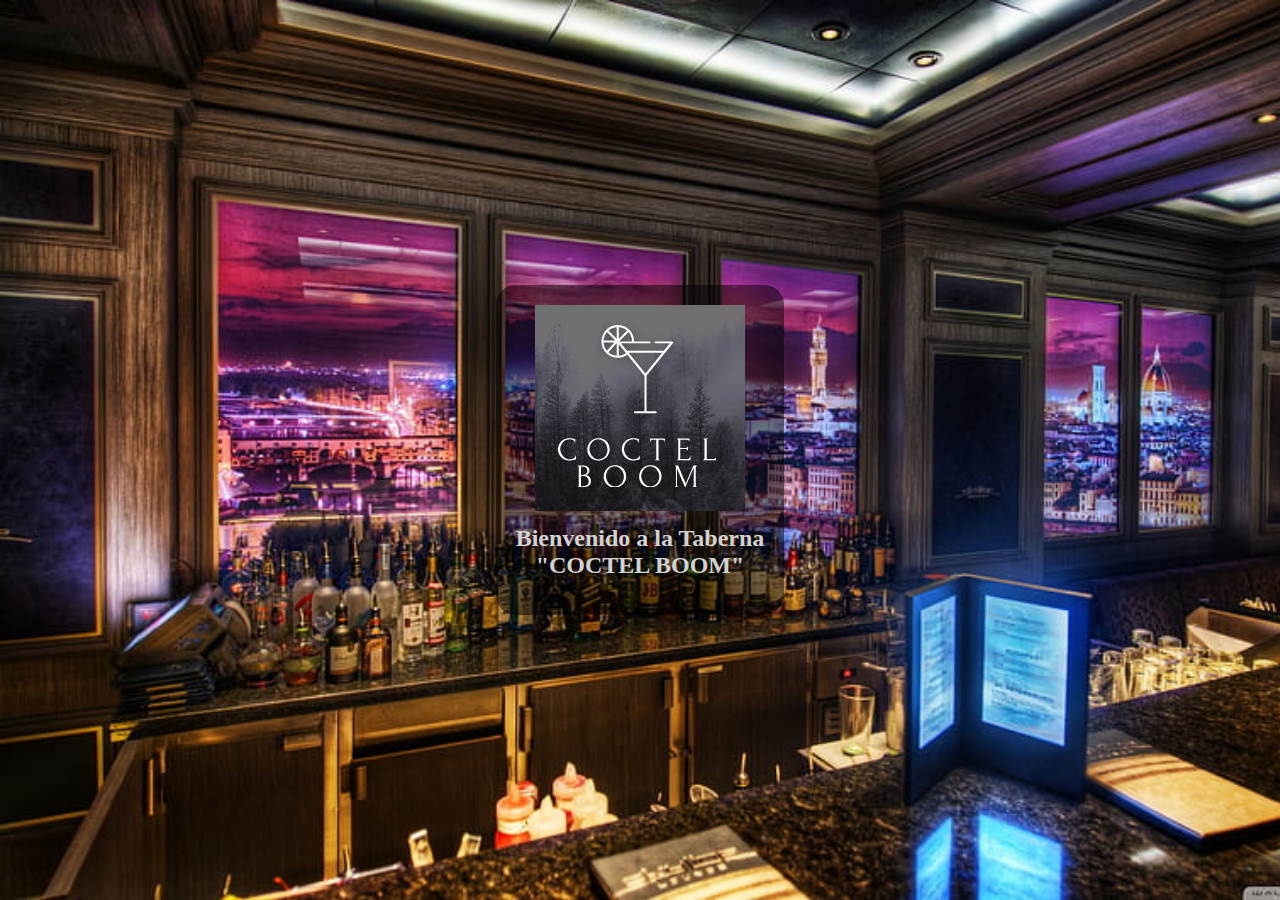
<file: index.html>
<!DOCTYPE html>
<html lang="es">
<head>
    <meta charset="UTF-8">
    <meta name="viewport" content="width=device-width, initial-scale=1.0">
    <link rel="stylesheet" href="styles.css">
    <title>Taberna COCTEL BOOM</title>
</head>
<body>
    <div class="container">
        <div class="background-image">
            <div class="logo" >
                <a href="PAGINAS/menu.html">
                    <img title="Presiona para entrar al menú" src="IMG/Captura.JPG" alt="Logo de Coctel Boom"></a>
            </div>
            <h1 >Bienvenido a la Taberna
                <br>
                 "COCTEL BOOM"</h1>
        </div>
    </div>

</body>
</html>
</file>
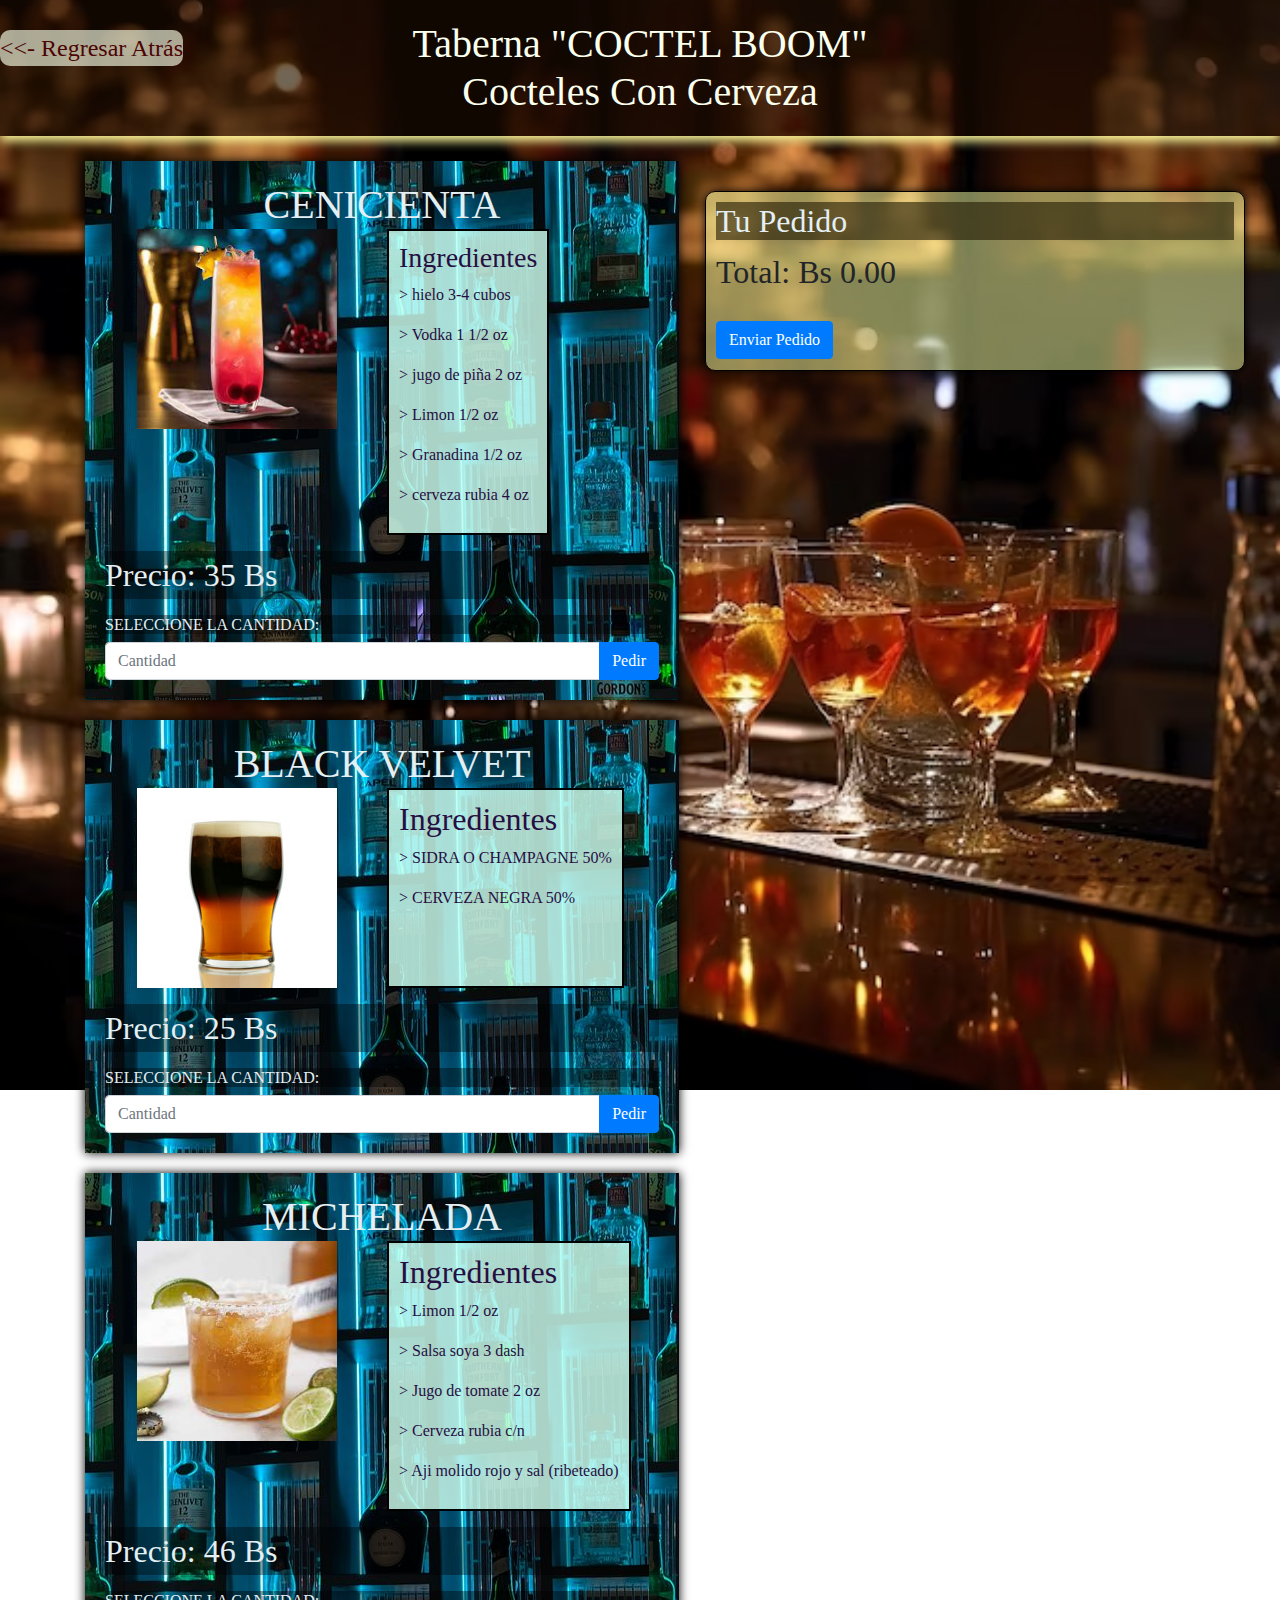
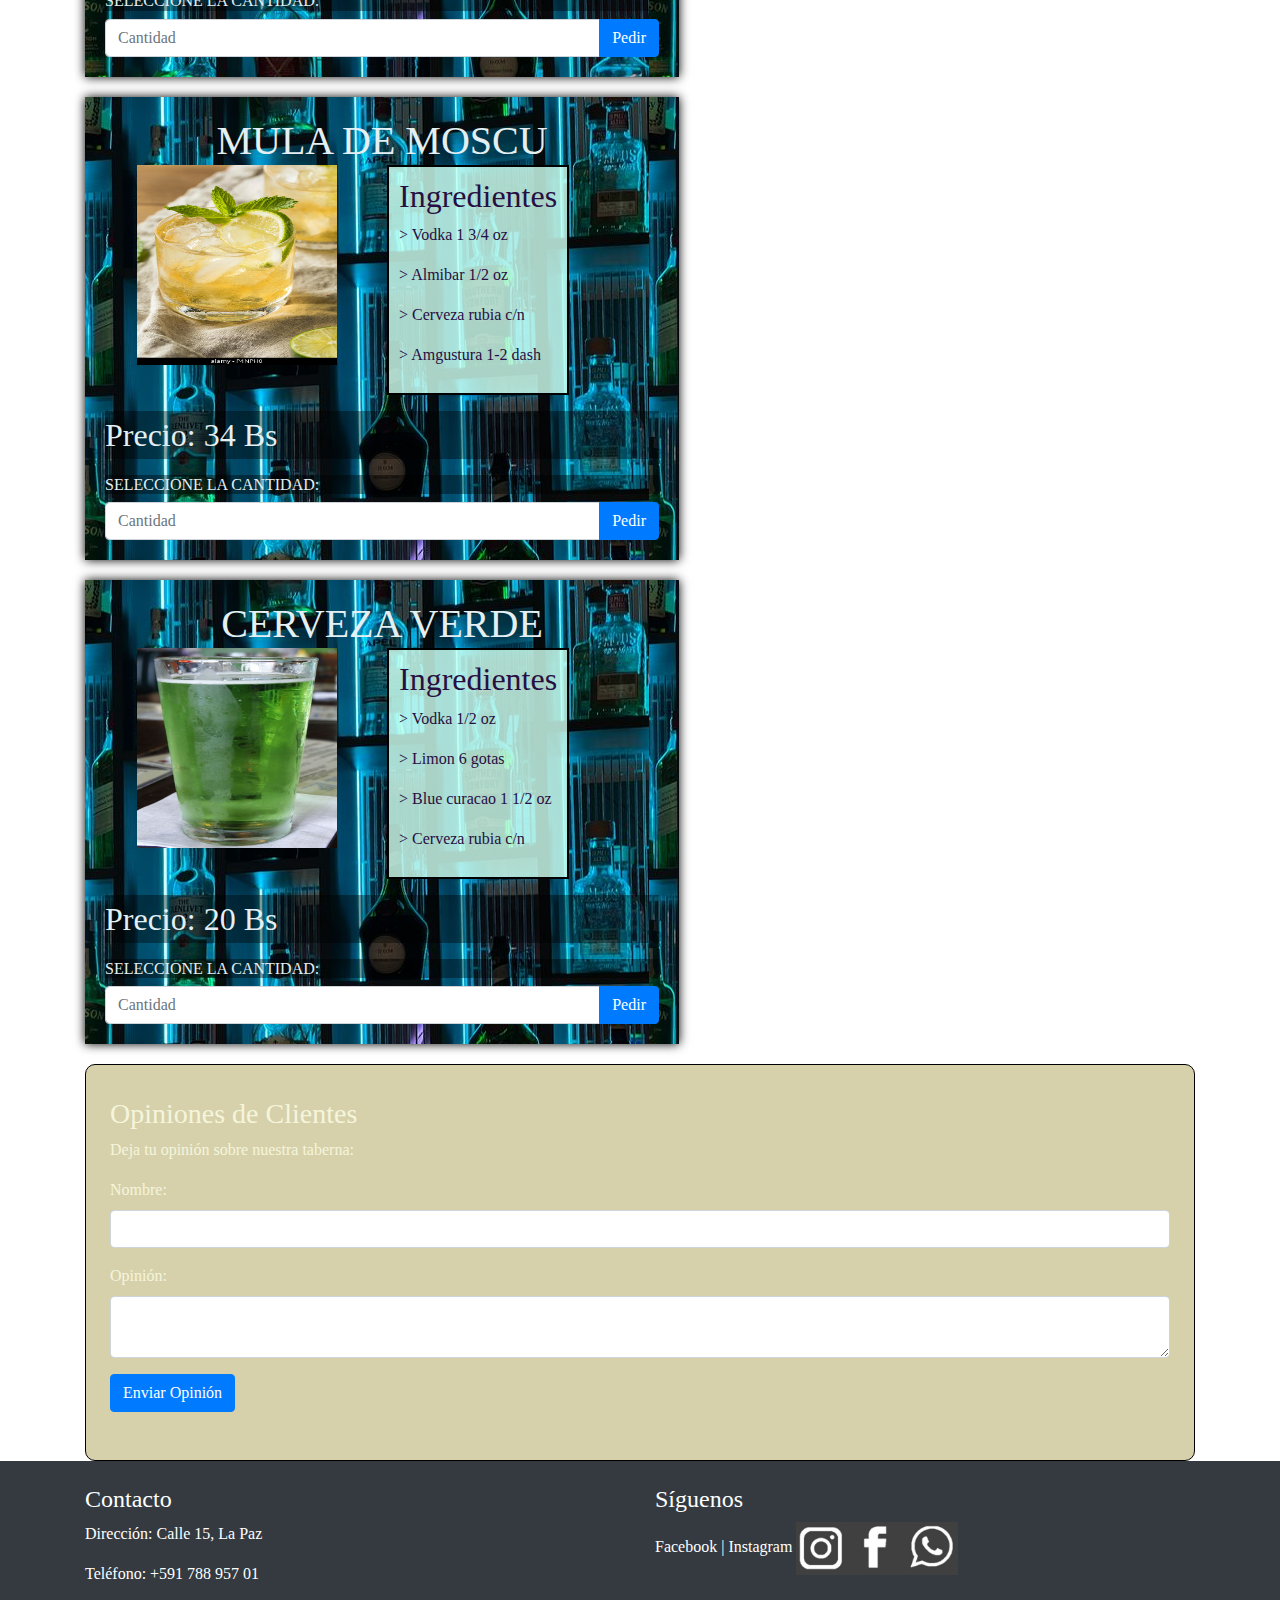
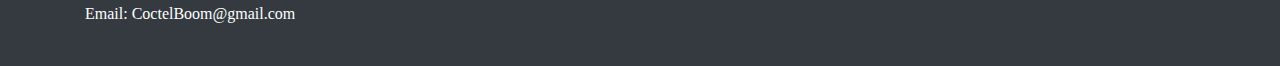
<file: PAGINAS/coctelesConCerveza.html>
<!DOCTYPE html>
<html lang="es">
<head>
    <meta charset="UTF-8">
    <meta name="viewport" content="width=device-width, initial-scale=1.0">
 <!-- Enlaces de Bootstrap css y java script  -->
    <link rel="stylesheet" href="https://cdn.jsdelivr.net/npm/bootstrap@5.3.0/dist/css/bootstrap.min.css">
    <script src="https://cdn.jsdelivr.net/npm/bootstrap@5.3.0/dist/js/bootstrap.bundle.min.js"></script>
<!-- Enlaces de Bootstrap java script carrito, seleccionador, boton-->
<script src="https://code.jquery.com/jquery-3.2.1.slim.min.js"></script>
<script src="https://maxcdn.bootstrapcdn.com/bootstrap/4.0.0/js/bootstrap.min.js"></script>
<!-- Enlaces de Bootstrap CSS carrito-->
<link rel="stylesheet" href="https://maxcdn.bootstrapcdn.com/bootstrap/4.0.0/css/bootstrap.min.css">
<script src="https://code.jquery.com/jquery-3.2.1.slim.min.js"></script>
<script src="https://maxcdn.bootstrapcdn.com/bootstrap/4.0.0/js/bootstrap.min.js"></script>

<link rel="stylesheet" href="https://maxcdn.bootstrapcdn.com/bootstrap/4.0.0/css/bootstrap.min.css">
<!-- Enlaces hacia las carpetas de css y java script--> 
<link rel="stylesheet" href="../CSS/style2.css">
<link rel="stylesheet" href="../CSS/style3.css">
    <title>Taberna COCTEL BOOM</title>
</head>
<body>

<style>
     .popup {
            z-index: 9999;
            display: none;
            position: fixed;
            top: 0;
            left: 0;
            width: 100%;
            height: 100%;
            background-color: rgba(0, 0, 0, 0.7); /* Fondo semitransparente */
          }
          
          .popup-contenido {
            position: absolute;
            top: 50%;
            left: 50%;
            transform: translate(-50%, -50%);
            background-color: #688bff; /* Color de fondo de la ventana emergente */
            padding: 20px;
            text-align: center;
          }
          
          #cerrarPopup {
            background-color: #0e022f; /* Color del botón de cierre */
            color: #fff;
            border: none;
            padding: 10px 20px;
            cursor: pointer;
            margin-top: 10px;
          }
</style>
<div class="cont-1">
    <header>
        <h1>Taberna "COCTEL BOOM"</h1>
        <h1>Cocteles Con Cerveza</h1>
    </header>
        <nav class="navbar-1">
            <a href="../PAGINAS/menu.html"><<- Regresar Atrás</a>
        </nav>
    </div>
      
    <main class="container">
            <section class="bum">
            <div class="row">
                <div class="col-md-6">
                    <div class="menu-item">
                        <h1 class="titulo-item">CENICIENTA</h1>
                        <ul>
                        <li>    
                        <img src="../IMG/cocteles con cerveza/ceni.jpg" class="img-item" alt="Cóctel 1">
                     </li>
                        <li class="fa">
                         <h3>Ingredientes</h3> 
                        <p> > hielo 3-4 cubos </p>
                        <p> > Vodka 1 1/2 oz </p>
                        <p> > jugo de piña 2 oz </p>
                        <p> > Limon 1/2 oz </p>
                        <p> > Granadina 1/2 oz </p>
                        <p> > cerveza rubia 4 oz </p>
                    </li>
                    </ul>
                    <p class="pre">Precio: 35 Bs</p>
                    <h6>SELECCIONE LA CANTIDAD:</h6>
                    <div class="input-group">
                        <input type="number" class="form-control cantidadInput" placeholder="Cantidad" min="1" max="100">
                        <div class="input-group-append">
                            <button class="btn btn-primary agregar-al-carrito">Pedir</button>
                        </div>
                    </div>
                </div>

    <div class="menu-item">
        <h1>BLACK VELVET</h1>
        <ul>
            <li>
     <img src="../IMG/cocteles con cerveza/black-velvet.jpg" alt="Cóctel 4">
    </li>
     <li class="fa">
        <h2>Ingredientes</h2>
        <p> > SIDRA O CHAMPAGNE 50% </p>
        <p> > CERVEZA NEGRA 50% </p>
    </li>                  
    </ul>     
                <p class="pre">Precio: 25 Bs</p>
                <h6>SELECCIONE LA CANTIDAD:</h6>
                <div class="input-group">
                    <input type="number" class="form-control cantidadInput" placeholder="Cantidad" min="1" max="100">
                    <div class="input-group-append">
                        <button class="btn btn-primary agregar-al-carrito">Pedir</button>
                    </div>
                </div>
            </div>

            <div class="menu-item">
                <h1>MICHELADA</h1>
                        <ul>
                            <li>
                        <img src="../IMG/cocteles con cerveza/miche.jpg" alt="Cóctel 4">
                        </li>
                        <li class="fa">
                        <h2>Ingredientes</h2>
                        <p> > Limon 1/2 oz </p>
                        <p> > Salsa soya 3 dash </p>
                        <p> > Jugo de tomate 2 oz </p>
                        <p> > Cerveza rubia c/n </p>
                        <p> > Aji molido rojo y sal (ribeteado) </p>
                    </li>
                    </ul>    
                <p class="pre">Precio: 46 Bs</p>
                <h6>SELECCIONE LA CANTIDAD:</h6>
                <div class="input-group">
                    <input type="number" class="form-control cantidadInput" placeholder="Cantidad" min="1" max="100">
                    <div class="input-group-append">
                        <button class="btn btn-primary agregar-al-carrito">Pedir</button>
                    </div>
                </div>
            </div>

            <div class="menu-item">
                <h1>MULA DE MOSCU</h1>
                <ul>
                    <li>
                <img src="../IMG/cocteles con cerveza/moscu.jpg" alt="Cóctel 4">
                </li>
                <li class="fa">
                <h2>Ingredientes</h2>
                <p> > Vodka 1 3/4 oz </p>
                <p> > Almibar 1/2 oz </p>
                <p> > Cerveza rubia c/n </p>
                <p> > Amgustura 1-2 dash </p>
            </li> 
            </ul>    
                <p class="pre">Precio: 34 Bs</p>
                <h6>SELECCIONE LA CANTIDAD:</h6>
                <div class="input-group">
                    <input type="number" class="form-control cantidadInput" placeholder="Cantidad" min="1" max="100">
                    <div class="input-group-append">
                        <button class="btn btn-primary agregar-al-carrito">Pedir</button>
                    </div>
                </div>
            </div>

            <div class="menu-item">
                <h1>CERVEZA VERDE</h1>
                <div class="di">
                    <ul>
                        <li>
                    <img src="../IMG/cocteles con cerveza/verde.jpg"  alt=" ">
                </li>
                    <li class="fa">
                <h2>Ingredientes</h2>
                <p> > Vodka 1/2 oz </p>
                <p> > Limon 6 gotas </p>
                <p> > Blue curacao 1 1/2 oz </p>
                <p> > Cerveza rubia c/n </p>
            </li>
        </ul>     
                <p class="pre">Precio: 20 Bs</p>
                <h6>SELECCIONE LA CANTIDAD:</h6>
                <div class="input-group">
                    <input type="number" class="form-control cantidadInput" placeholder="Cantidad" min="1" max="100">
                    <div class="input-group-append">
                        <button class="btn btn-primary agregar-al-carrito">Pedir</button>
                    </div>
                </div>
            </div>
     </div>
    </div>
     <div class="col-md-6">
        <div class="cuadrado">
            <div class="carrito">
                <h2 class="header-car">Tu Pedido</h2>
                <ul class="list-group carrito-items" id="casilla">
                    <!-- Los elementos seleccionados se mostrarán aquí -->
                </ul>
                <p id="casilla-tot">Total: <span class="carrito-precio-total">Bs 0.00</span></p>
                <button class="btn btn-primary pagar">Enviar Pedido</button>
            </div>
        </div>
    </div>

</section>


    <div id="popup" class="popup">
        <div class="popup-contenido">
          <p>Tu pedido ha sido realizado con éxito. <br> ¡Gracias por tu compra!</p>
          <button id="cerrarPopup">Aceptar</button>
        </div>
      </div>
</main>

    
<div class="container testimonial-section">
    <div class="testimonial-box p-4">
        <h3 class="mt-2">Opiniones de Clientes</h3>
        <p>Deja tu opinión sobre nuestra taberna:</p>
        <form id="testimonial-form">
            <div class="form-group">
                <label for="nombre">Nombre:</label>
                <input type="text" id="nombre" name="nombre" class="form-control">
            </div>
            <div class="form-group">
                <label for="opinion">Opinión:</label>
                <textarea id="opinion" name="opinion" class="form-control"></textarea>
            </div>
            <button type="submit" class="btn btn-primary">Enviar Opinión</button>
        </form>
        <div class="testimonials mt-4">
            <!-- Aquí se mostrarán las opiniones de los clientes -->
        </div>
    </div>
</div>


    <script>
        $(document).ready(function () {
         const carrito = [];
         let precioTotal = 0;
         let popup = document.getElementById('popup');
         const cerrarPopupBtn = document.getElementById('cerrarPopup');
         const carritoPrecioTotal = document.querySelector('.carrito-precio-total'); // Elemento que muestra el total
     
         $('.agregar-al-carrito').on('click', function () {
         const item = $(this).closest('.menu-item');
         const titulo = item.find('h1').text();
         const precioText = item.find('p').text();
         const precioMatch = precioText.match(/([\d.]+) Bs/);
         
         if (precioMatch) {
             const precio = parseFloat(precioMatch[1]);
             const cantidad = parseInt(item.find('.cantidadInput').val());
             // Agregar el elemento al carrito
             carrito.push({ titulo, precio, cantidad });
             // Actualizar el precio total
             precioTotal += precio * cantidad;
             // Mostrar el carrito actualizado
             actualizarCarrito();
             // Limpiar el valor de cantidad
             item.find('.cantidadInput').val(1);
         }
     });
     
     $('.pagar').on('click', function () {
         // Mostrar el cuadro de diálogo de confirmación con el total a pagar
         const confirmacion = confirm(`¿Estás listo para confirmar tu pedido?\n   \nTOTAL A PAGAR: Bs ${precioTotal.toFixed(2)}`);
     
         if (confirmacion) {
             // Muestra la ventana emergente personalizada vacía
             popup.style.display = 'block';
         } else {
             // Si el usuario cancela, reiniciar el carrito y el precio total
             carrito.length = 0;
             precioTotal = 0;
             actualizarCarrito();
         }
     });
         // Ocultar la ventana emergente al hacer clic en el botón de cierre
         cerrarPopupBtn.addEventListener('click', () => {
             popup.style.display = 'none';
     
             window.location.href = '../index.html';
     
             carrito.length = 0;
             precioTotal = 0;
             actualizarCarrito();
         });
     //funcion del carrito para mostrar
         function actualizarCarrito() {
         const carritoItems = $('.carrito-items');
         carritoItems.empty();
     
         carrito.forEach(item => {
             carritoItems.append(`<li class="list-group-item">${item.titulo} ~cantidad [${item.cantidad}] </li>`);
         });
     
         carritoPrecioTotal.textContent = ` Bs ${precioTotal.toFixed(2)}`;
     }
     });
     
         </script>
    
    <!-- JavaScript para los comentarios de los clientes -->
    <script>
        const testimonialForm = document.getElementById("testimonial-form");
        const testimonials = document.querySelector(".testimonials");
    
        testimonialForm.addEventListener("submit", function (event) {
            event.preventDefault();
    
            const nombre = document.getElementById("nombre").value;
            const opinion = document.getElementById("opinion").value;
    
            const testimonialItem = document.createElement("div");
            testimonialItem.classList.add("testimonial-item");
            testimonialItem.innerHTML = `<p><strong>${nombre}:</strong> ${opinion}</p>`;
            testimonials.appendChild(testimonialItem);
            // Limpia el formulario
            testimonialForm.reset();
    
            // Guarda la opinión en localStorage
            const savedTestimonials = JSON.parse(localStorage.getItem("testimonials")) || [];
            savedTestimonials.push({ nombre, opinion });
            localStorage.setItem("testimonials", JSON.stringify(savedTestimonials));
        });
    
        // Cargar opiniones almacenadas en localStorage al cargar la página
        window.addEventListener("load", function () {
            const savedTestimonials = JSON.parse(localStorage.getItem("testimonials")) || [];
    
            savedTestimonials.forEach(function (testimonial) {
                const testimonialItem = document.createElement("div");
                testimonialItem.classList.add("testimonial-item");
                testimonialItem.innerHTML = `<p><strong>${testimonial.nombre}:</strong> ${testimonial.opinion}</p>`;
                testimonials.appendChild(testimonialItem);
            });
        });
    </script>

    <footer class="bg-dark text-white py-4">
        <div class="container">
            <div class="row">
                <div class="col-md-6">
                    <h4>Contacto</h4>
                    <p>Dirección: Calle 15, La Paz</p>
                    <p>Teléfono: +591 788 957 01</p>
                    <p>Email: CoctelBoom@gmail.com</p>
                </div>
                <div class="col-md-6">
                    <h4>Síguenos</h4>
                    <a href="#" target="_blank" class="text-white">Facebook</a> |
                    <a href="#" target="_blank" class="text-white">Instagram</a>
                <img class="cap-img" src="../IMG/Captura55555.JPG" alt="">
                </div>
            </div>
        </div>
    </footer>
</body>
</html>
</file>
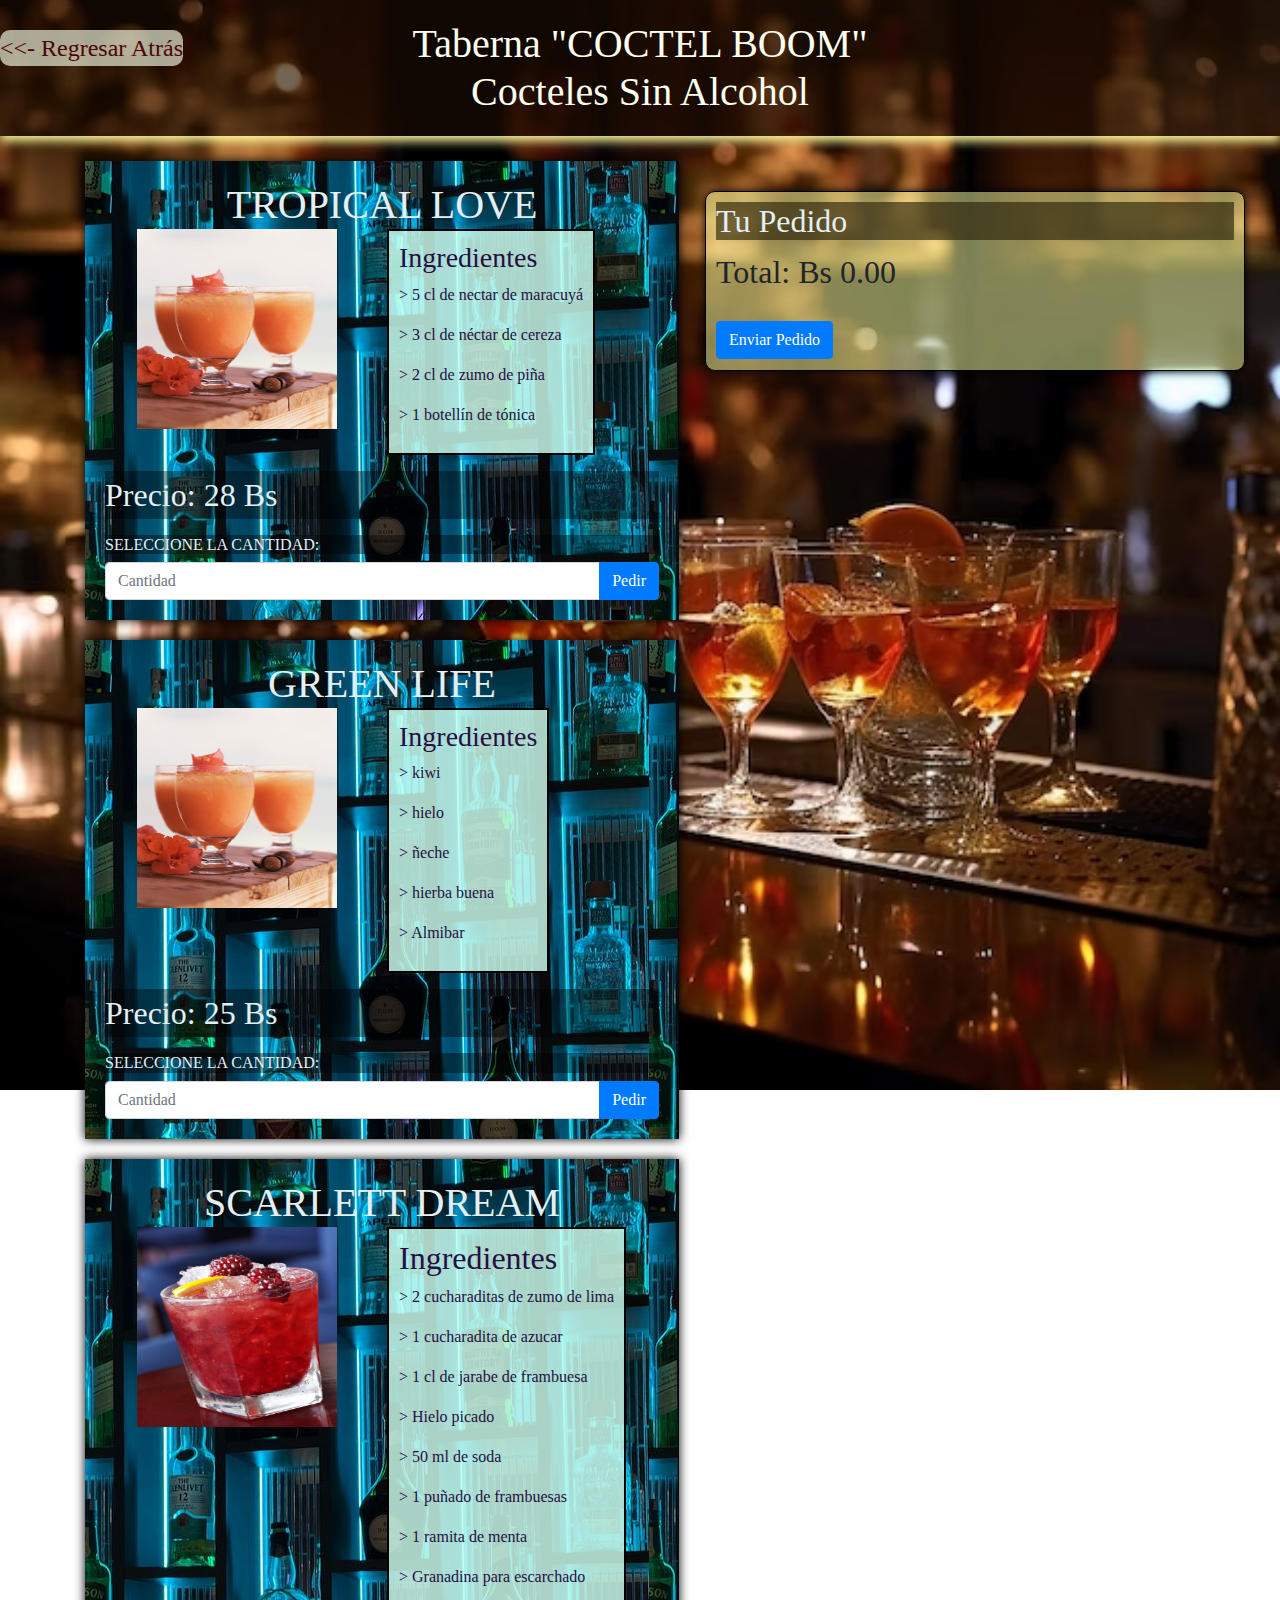
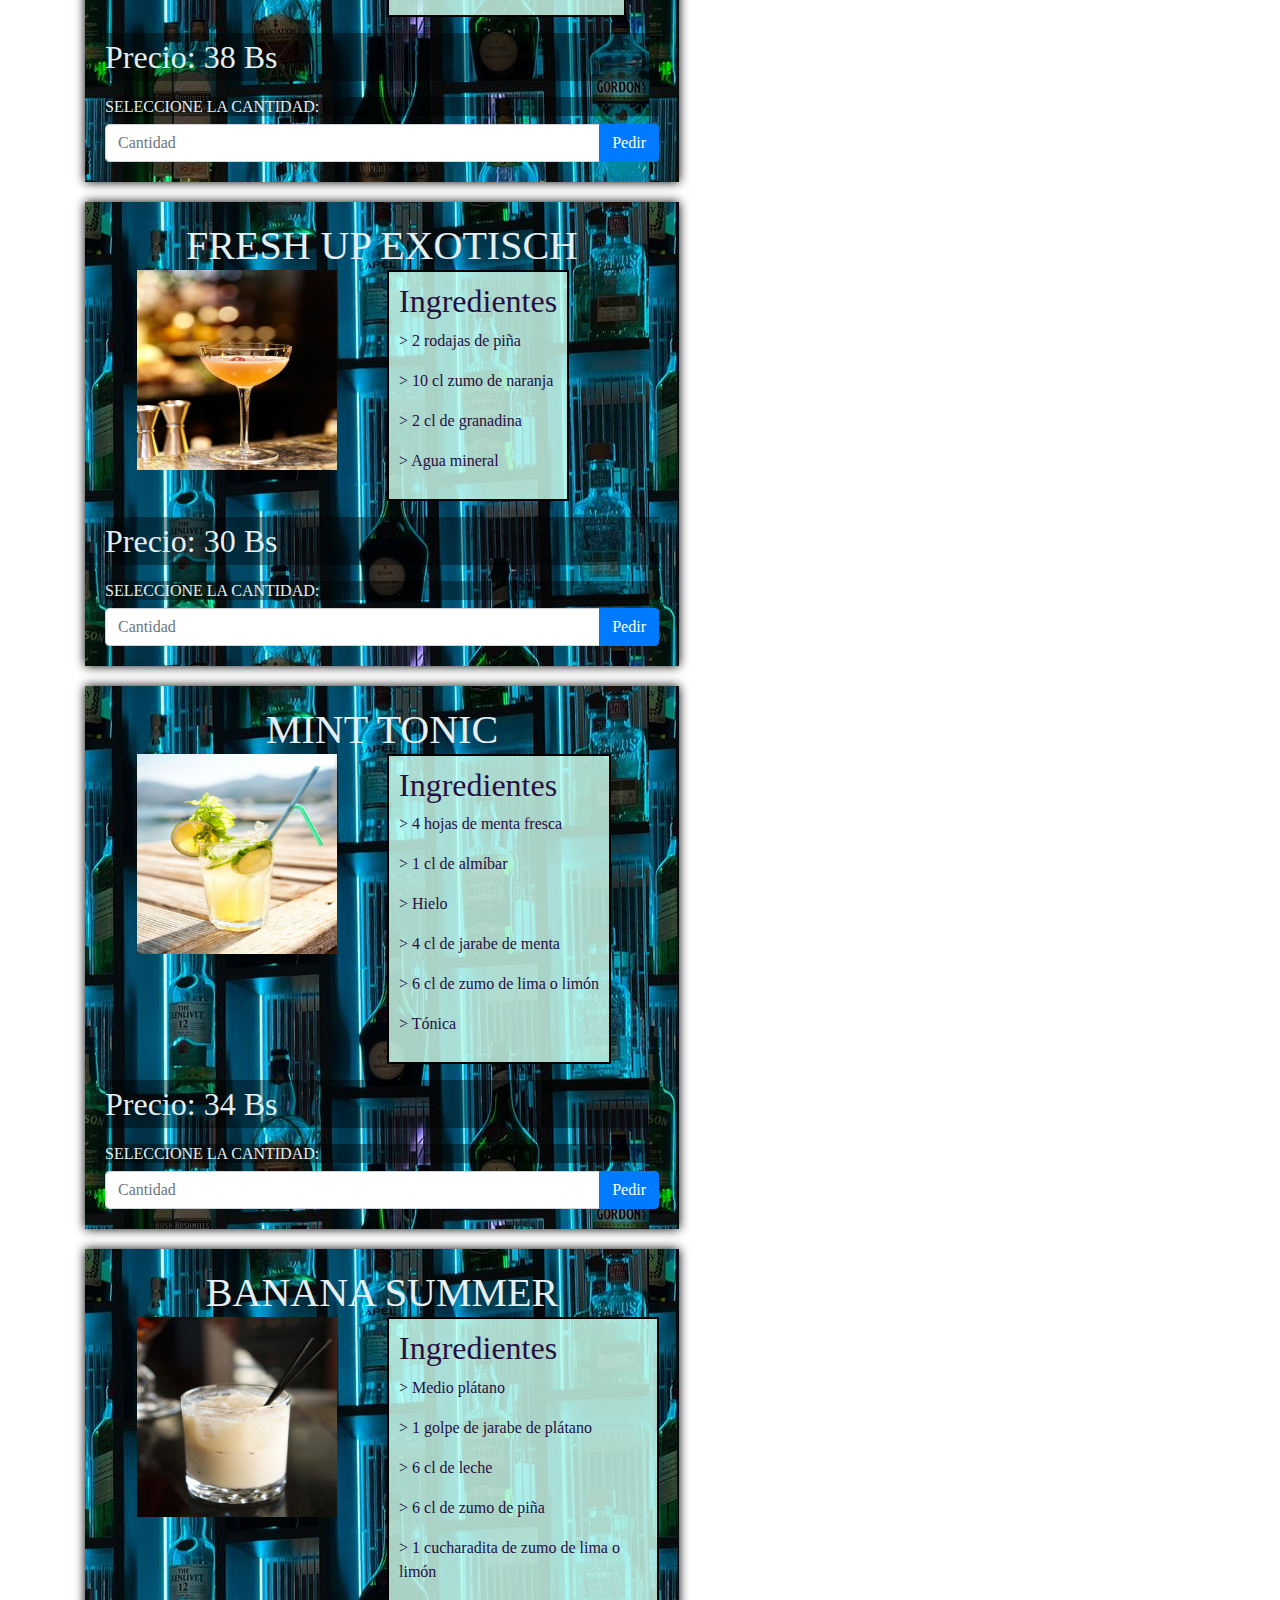
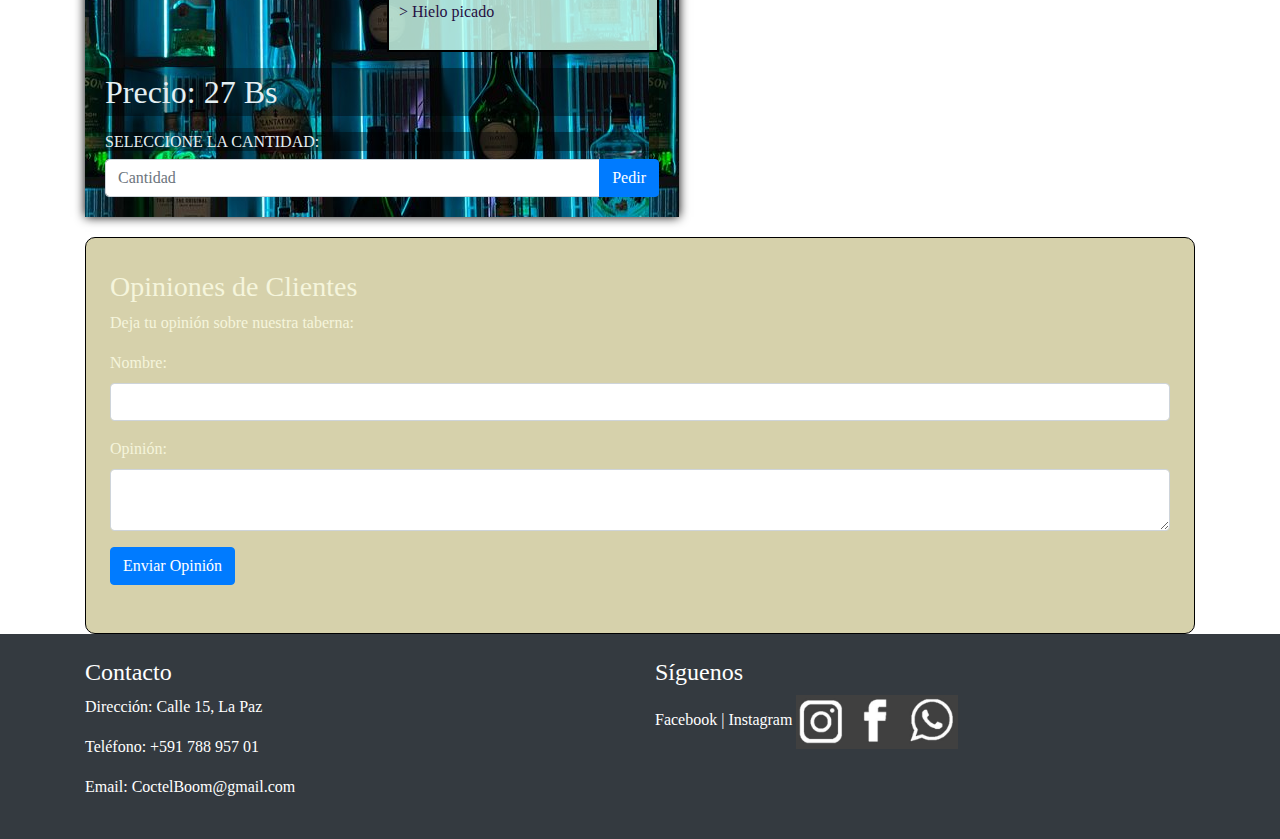
<file: PAGINAS/coctelSinAlcohol.html>
<!DOCTYPE html>
<html lang="es">
<head>
    <meta charset="UTF-8">
    <meta name="viewport" content="width=device-width, initial-scale=1.0">
 <!-- Enlaces de Bootstrap css y java script  -->
    <link rel="stylesheet" href="https://cdn.jsdelivr.net/npm/bootstrap@5.3.0/dist/css/bootstrap.min.css">
    <script src="https://cdn.jsdelivr.net/npm/bootstrap@5.3.0/dist/js/bootstrap.bundle.min.js"></script>
<!-- Enlaces de Bootstrap java script carrito, seleccionador, boton-->
<script src="https://code.jquery.com/jquery-3.2.1.slim.min.js"></script>
<script src="https://maxcdn.bootstrapcdn.com/bootstrap/4.0.0/js/bootstrap.min.js"></script>
<!-- Enlaces de Bootstrap CSS carrito-->
<link rel="stylesheet" href="https://maxcdn.bootstrapcdn.com/bootstrap/4.0.0/css/bootstrap.min.css">
<script src="https://code.jquery.com/jquery-3.2.1.slim.min.js"></script>
<script src="https://maxcdn.bootstrapcdn.com/bootstrap/4.0.0/js/bootstrap.min.js"></script>

<link rel="stylesheet" href="https://maxcdn.bootstrapcdn.com/bootstrap/4.0.0/css/bootstrap.min.css">
<!-- Enlaces hacia las carpetas de css y java script--> 
<link rel="stylesheet" href="../CSS/style2.css">
<link rel="stylesheet" href="../CSS/style3.css">
    <title>Taberna COCTEL BOOM</title>
</head>
<body>

<style>
     .popup {
            z-index: 9999;
            display: none;
            position: fixed;
            top: 0;
            left: 0;
            width: 100%;
            height: 100%;
            background-color: rgba(0, 0, 0, 0.7); /* Fondo semitransparente */
          }
          
          .popup-contenido {
            position: absolute;
            top: 50%;
            left: 50%;
            transform: translate(-50%, -50%);
            background-color: #688bff; /* Color de fondo de la ventana emergente */
            padding: 20px;
            text-align: center;
          }
          
          #cerrarPopup {
            background-color: #0e022f; /* Color del botón de cierre */
            color: #fff;
            border: none;
            padding: 10px 20px;
            cursor: pointer;
            margin-top: 10px;
          }
</style>
<div class="cont-1">
    <header>
        <h1>Taberna "COCTEL BOOM"</h1>
        <h1>Cocteles Sin Alcohol</h1>
    </header>
        <nav class="navbar-1">
            <a href="../PAGINAS/menu.html"><<- Regresar Atrás</a>
        </nav>
    </div>
      
    <main class="container">
            <section class="bum">
            <div class="row">
                <div class="col-md-6">
                    <div class="menu-item">
                        <h1>TROPICAL LOVE</h1>
                        <ul>
                        <li>    
                        <img src="../IMG/cocteles sin alcohol/tropicallove.jpg" class="img-item" alt="Cóctel 1">
                     </li>
                        <li class="fa">
                         <h3>Ingredientes</h3> 
                        <p> > 5 cl de nectar de maracuyá </p>
                        <p> > 3 cl de néctar de cereza </p>
                        <p> > 2 cl de zumo de piña </p>
                        <p> > 1 botellín de tónica </p>
                    </li>
                    </ul>
                    <p class="pre">Precio: 28 Bs</p>
                    <h6>SELECCIONE LA CANTIDAD:</h6>
                    <div class="input-group">
                        <input type="number" class="form-control cantidadInput" placeholder="Cantidad" min="1" max="100">
                        <div class="input-group-append">
                            <button class="btn btn-primary agregar-al-carrito">Pedir</button>
                        </div>
                    </div>
                </div>
                <div class="menu-item">
                    <h1>GREEN LIFE</h1>
                    <ul>
                    <li>    
                    <img src="../IMG/cocteles sin alcohol/tropicallove.jpg" class="img-item" alt="Cóctel 1">
                 </li>
                    <li class="fa">
                     <h3>Ingredientes</h3> 
                    <p> > kiwi </p>
                    <p> > hielo </p>
                    <p> > ñeche </p>
                    <p> > hierba buena </p>
                    <p> > Almibar </p>
                </li>
                </ul>
                <p class="pre">Precio: 25 Bs</p>
                <h6>SELECCIONE LA CANTIDAD:</h6>
                <div class="input-group">
                    <input type="number" class="form-control cantidadInput" placeholder="Cantidad" min="1" max="100">
                    <div class="input-group-append">
                        <button class="btn btn-primary agregar-al-carrito">Pedir</button>
                    </div>
                </div>
            </div>


    <div class="menu-item">
        <h1>SCARLETT DREAM</h1>
        <ul>
            <li>
     <img src="../IMG/cocteles sin alcohol/scarletdream.jpg" alt="Cóctel 4">
    </li>
     <li class="fa">
        <h2>Ingredientes</h2>
        <p> > 2 cucharaditas de zumo de lima </p>
        <p> > 1 cucharadita de azucar </p>
        <p> > 1 cl de jarabe de frambuesa </p>
        <p> > Hielo picado </p>
        <p> > 50 ml de soda </p>
        <p> > 1 puñado de frambuesas </p>
        <p> > 1 ramita de menta </p>
        <p> > Granadina para escarchado </p>
        
    </li>                  
    </ul>     
                <p class="pre">Precio: 38 Bs</p>
                <h6>SELECCIONE LA CANTIDAD:</h6>
                <div class="input-group">
                    <input type="number" class="form-control cantidadInput" placeholder="Cantidad" min="1" max="100">
                    <div class="input-group-append">
                        <button class="btn btn-primary agregar-al-carrito">Pedir</button>
                    </div>
                </div>
            </div>

            <div class="menu-item">
                <h1>FRESH UP EXOTISCH</h1>
                        <ul>
                            <li>
                        <img src="../IMG/cocteles sin alcohol/fressupexotic.jpg" alt="Cóctel 4">
                        </li>
                        <li class="fa">
                        <h2>Ingredientes</h2>
                        <p> > 2 rodajas de piña </p>
                        <p> > 10 cl zumo de naranja </p>
                        <p> > 2 cl de granadina </p>
                        <p> > Agua mineral </p>
                        
                    </li>
                    </ul>    
                <p class="pre">Precio: 30 Bs</p>
                <h6>SELECCIONE LA CANTIDAD:</h6>
                <div class="input-group">
                    <input type="number" class="form-control cantidadInput" placeholder="Cantidad" min="1" max="100">
                    <div class="input-group-append">
                        <button class="btn btn-primary agregar-al-carrito">Pedir</button>
                    </div>
                </div>
            </div>

            <div class="menu-item">
                <h1>MINT TONIC</h1>
                <ul>
                    <li>
                <img src="../IMG/cocteles sin alcohol/minttonic.jpg" alt="Cóctel 4">
                </li>
                <li class="fa">
                <h2>Ingredientes</h2>
                <p> > 4 hojas de menta fresca </p>
                <p> > 1 cl de almíbar </p>
                <p> > Hielo </p>
                <p> > 4 cl de jarabe de menta </p>
                <p> > 6 cl de zumo de lima o limón </p>
                <p> > Tónica </p>
            </li> 
            </ul>    
                <p class="pre">Precio: 34 Bs</p>
                <h6>SELECCIONE LA CANTIDAD:</h6>
                <div class="input-group">
                    <input type="number" class="form-control cantidadInput" placeholder="Cantidad" min="1" max="100">
                    <div class="input-group-append">
                        <button class="btn btn-primary agregar-al-carrito">Pedir</button>
                    </div>
                </div>
            </div>

            <div class="menu-item">
                <h1>BANANA SUMMER</h1>
                <div class="di">
                    <ul>
                        <li>
                    <img src="../IMG/cocteles sin alcohol/bananasummer.jpg"  alt=" ">
                </li>
                    <li class="fa">
                <h2>Ingredientes</h2>
                <p> > Medio plátano </p>
                <p> > 1 golpe de jarabe de plátano </p>
                <p> > 6 cl de leche </p>
                <p> > 6 cl de zumo de piña </p>
                <p> > 1 cucharadita de zumo de lima o limón </p>
                <p> > Hielo picado </p>
                
            </li>
        </ul>     
                <p class="pre">Precio: 27 Bs</p>
                <h6>SELECCIONE LA CANTIDAD:</h6>
                <div class="input-group">
                    <input type="number" class="form-control cantidadInput" placeholder="Cantidad" min="1" max="100">
                    <div class="input-group-append">
                        <button class="btn btn-primary agregar-al-carrito">Pedir</button>
                    </div>
                </div>
            </div>
     </div>
    </div>
     <div class="col-md-6">
        <div class="cuadrado">
            <div class="carrito">
                <h2 class="header-car">Tu Pedido</h2>
                <ul class="list-group carrito-items" id="casilla">
                    <!-- Los elementos seleccionados se mostrarán aquí -->
                </ul>
                <p id="casilla-tot">Total: <span class="carrito-precio-total">Bs 0.00</span></p>
                <button class="btn btn-primary pagar">Enviar Pedido</button>
            </div>
        </div>
    </div>

</section>


    <div id="popup" class="popup">
        <div class="popup-contenido">
          <p>Tu pedido ha sido realizado con éxito. <br> ¡Gracias por tu compra!</p>
          <button id="cerrarPopup">Aceptar</button>
        </div>
      </div>
</main>

    
<div class="container testimonial-section">
    <div class="testimonial-box p-4">
        <h3 class="mt-2">Opiniones de Clientes</h3>
        <p>Deja tu opinión sobre nuestra taberna:</p>
        <form id="testimonial-form">
            <div class="form-group">
                <label for="nombre">Nombre:</label>
                <input type="text" id="nombre" name="nombre" class="form-control">
            </div>
            <div class="form-group">
                <label for="opinion">Opinión:</label>
                <textarea id="opinion" name="opinion" class="form-control"></textarea>
            </div>
            <button type="submit" class="btn btn-primary">Enviar Opinión</button>
        </form>
        <div class="testimonials mt-4">
            <!-- Aquí se mostrarán las opiniones de los clientes -->
        </div>
    </div>
</div>


    <script>
        $(document).ready(function () {
         const carrito = [];
         let precioTotal = 0;
         let popup = document.getElementById('popup');
         const cerrarPopupBtn = document.getElementById('cerrarPopup');
         const carritoPrecioTotal = document.querySelector('.carrito-precio-total'); // Elemento que muestra el total
     
         $('.agregar-al-carrito').on('click', function () {
         const item = $(this).closest('.menu-item');
         const titulo = item.find('h1').text();
         const precioText = item.find('p').text();
         const precioMatch = precioText.match(/([\d.]+) Bs/);
         
         if (precioMatch) {
             const precio = parseFloat(precioMatch[1]);
             const cantidad = parseInt(item.find('.cantidadInput').val());
             // Agregar el elemento al carrito
             carrito.push({ titulo, precio, cantidad });
             // Actualizar el precio total
             precioTotal += precio * cantidad;
             // Mostrar el carrito actualizado
             actualizarCarrito();
             // Limpiar el valor de cantidad
             item.find('.cantidadInput').val(1);
         }
     });
     
     $('.pagar').on('click', function () {
         // Mostrar el cuadro de diálogo de confirmación con el total a pagar
         const confirmacion = confirm(`¿Estás listo para confirmar tu pedido?\n  \nTOTAL A PAGAR: Bs ${precioTotal.toFixed(2)}`);
     
         if (confirmacion) {
             // Muestra la ventana emergente personalizada vacía
             popup.style.display = 'block';
         } else {
             // Si el usuario cancela, reiniciar el carrito y el precio total
             carrito.length = 0;
             precioTotal = 0;
             actualizarCarrito();
         }
     });
         // Ocultar la ventana emergente al hacer clic en el botón de cierre
         cerrarPopupBtn.addEventListener('click', () => {
             popup.style.display = 'none';
     
             window.location.href = '../index.html';
     
             carrito.length = 0;
             precioTotal = 0;
             actualizarCarrito();
         });
     //funcion del carrito para mostrar
         function actualizarCarrito() {
         const carritoItems = $('.carrito-items');
         carritoItems.empty();
     
         carrito.forEach(item => {
             carritoItems.append(`<li class="list-group-item">${item.titulo} ~cantidad [${item.cantidad}] </li>`);
         });
     
         carritoPrecioTotal.textContent = ` Bs ${precioTotal.toFixed(2)}`;
     }
     });
     
         </script>
    
    <!-- JavaScript para los comentarios de los clientes -->
    <script>
        const testimonialForm = document.getElementById("testimonial-form");
        const testimonials = document.querySelector(".testimonials");
    
        testimonialForm.addEventListener("submit", function (event) {
            event.preventDefault();
    
            const nombre = document.getElementById("nombre").value;
            const opinion = document.getElementById("opinion").value;
    
            const testimonialItem = document.createElement("div");
            testimonialItem.classList.add("testimonial-item");
            testimonialItem.innerHTML = `<p><strong>${nombre}:</strong> ${opinion}</p>`;
            testimonials.appendChild(testimonialItem);
            // Limpia el formulario
            testimonialForm.reset();
    
            // Guarda la opinión en localStorage
            const savedTestimonials = JSON.parse(localStorage.getItem("testimonials")) || [];
            savedTestimonials.push({ nombre, opinion });
            localStorage.setItem("testimonials", JSON.stringify(savedTestimonials));
        });
    
        // Cargar opiniones almacenadas en localStorage al cargar la página
        window.addEventListener("load", function () {
            const savedTestimonials = JSON.parse(localStorage.getItem("testimonials")) || [];
    
            savedTestimonials.forEach(function (testimonial) {
                const testimonialItem = document.createElement("div");
                testimonialItem.classList.add("testimonial-item");
                testimonialItem.innerHTML = `<p><strong>${testimonial.nombre}:</strong> ${testimonial.opinion}</p>`;
                testimonials.appendChild(testimonialItem);
            });
        });
    </script>

<footer class="bg-dark text-white py-4">
    <div class="container">
        <div class="row">
            <div class="col-md-6">
                <h4>Contacto</h4>
                <p>Dirección: Calle 15, La Paz</p>
                <p>Teléfono: +591 788 957 01</p>
                <p>Email: CoctelBoom@gmail.com</p>
            </div>
            <div class="col-md-6">
                <h4>Síguenos</h4>
                <a href="#" target="_blank" class="text-white">Facebook</a> |
                <a href="#" target="_blank" class="text-white">Instagram</a>
            <img class="cap-img" src="../IMG/Captura55555.JPG" alt="">
            </div>
        </div>
    </div>
</footer>
</body>
</html>
</file>
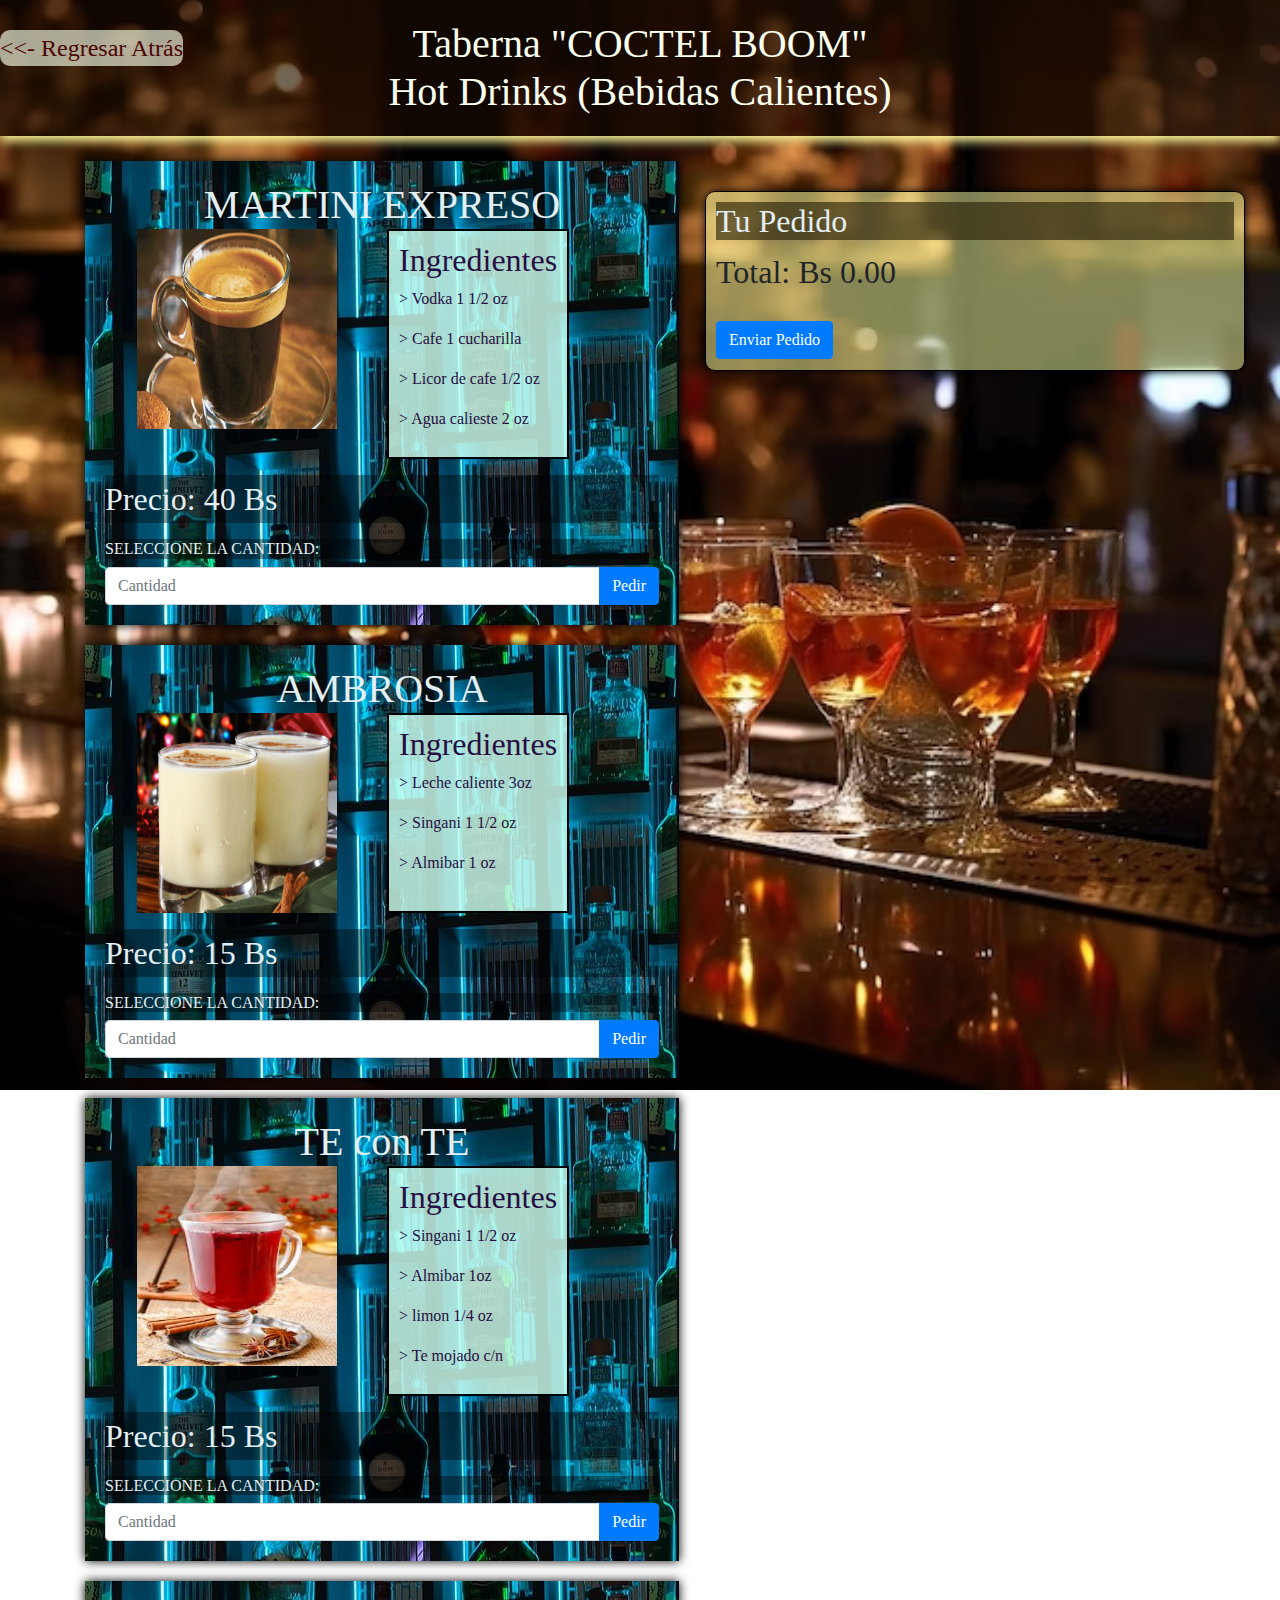
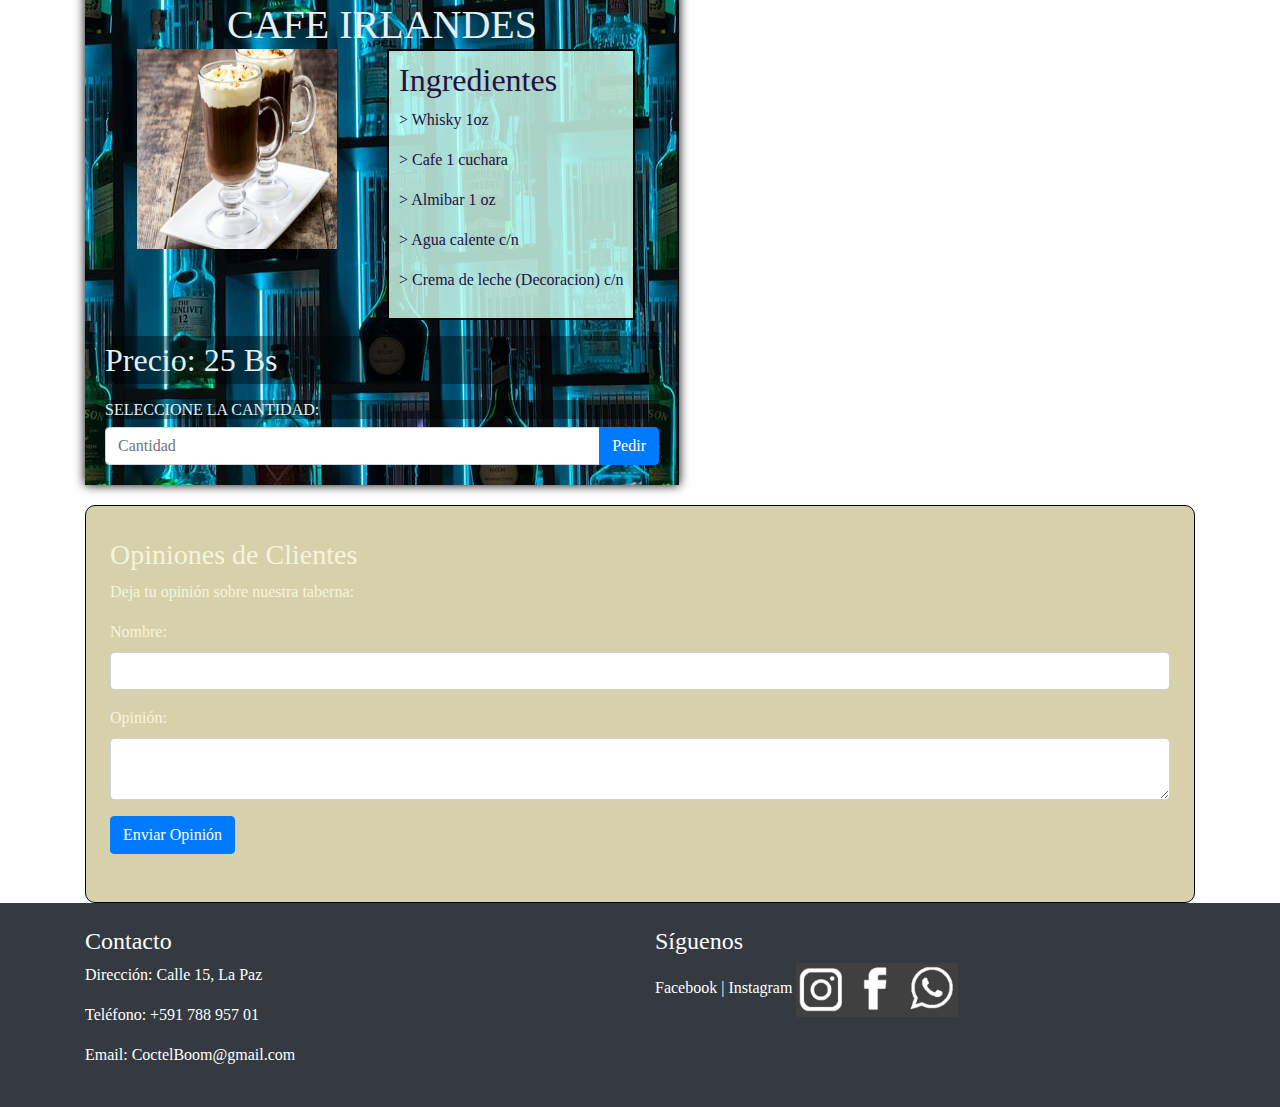
<file: PAGINAS/hotDrink.html>
<!DOCTYPE html>
<html lang="es">
<head>
    <meta charset="UTF-8">
    <meta name="viewport" content="width=device-width, initial-scale=1.0">
    <!-- Enlaces de Bootstrap css y java script  -->
    <link rel="stylesheet" href="https://cdn.jsdelivr.net/npm/bootstrap@5.3.0/dist/css/bootstrap.min.css">
    <script src="https://cdn.jsdelivr.net/npm/bootstrap@5.3.0/dist/js/bootstrap.bundle.min.js"></script>
<!-- Enlaces de Bootstrap java script carrito, seleccionador, boton-->
<script src="https://code.jquery.com/jquery-3.2.1.slim.min.js"></script>
<script src="https://maxcdn.bootstrapcdn.com/bootstrap/4.0.0/js/bootstrap.min.js"></script>
<!-- Enlaces de Bootstrap CSS carrito-->
<link rel="stylesheet" href="https://maxcdn.bootstrapcdn.com/bootstrap/4.0.0/css/bootstrap.min.css">
<script src="https://code.jquery.com/jquery-3.2.1.slim.min.js"></script>
<script src="https://maxcdn.bootstrapcdn.com/bootstrap/4.0.0/js/bootstrap.min.js"></script>

<link rel="stylesheet" href="https://maxcdn.bootstrapcdn.com/bootstrap/4.0.0/css/bootstrap.min.css">
<!-- Enlaces hacia las carpetas de css y java script--> 
<link rel="stylesheet" href="../CSS/style2.css">
<link rel="stylesheet" href="../CSS/style3.css">
    <title>Taberna COCTEL BOOM</title>
</head>
<body>
                    <style>
                        .popup {
                               z-index: 9999;
                               display: none;
                               position: fixed;
                               top: 0;
                               left: 0;
                               width: 100%;
                               height: 100%;
                               background-color: rgba(0, 0, 0, 0.7); /* Fondo semitransparente */
                             }
                             
                             .popup-contenido {
                               position: absolute;
                               top: 50%;
                               left: 50%;
                               transform: translate(-50%, -50%);
                               background-color: #688bff; /* Color de fondo de la ventana emergente */
                               padding: 20px;
                               text-align: center;
                             }
                             
                             #cerrarPopup {
                               background-color: #0e022f; /* Color del botón de cierre */
                               color: #fff;
                               border: none;
                               padding: 10px 20px;
                               cursor: pointer;
                               margin-top: 10px;
                             }
                   </style>
                   <div class="cont-1">
                    <header>
                        <h1>Taberna "COCTEL BOOM"</h1>
                        <h1>Hot Drinks (Bebidas Calientes)</h1>
                    </header>
                        <nav class="navbar-1">
                            <a href="../PAGINAS/menu.html"><<- Regresar Atrás</a>
                        </nav>
                    </div>
    
                       <main class="container">
                               <section class="bum">
                               <div class="row">
                                   <div class="col-md-6">
                                       <div class="menu-item">
                                        <h1>MARTINI EXPRESO</h1>
                                        <ul>
                                        <li>    
                                        <img src="../IMG/hot frink/descarga.jpeg" alt="Cóctel 1">
                                     </li>
                                        <li class="fa">
                                            <h2>Ingredientes</h2>
                                            <p> > Vodka 1 1/2 oz </p>
                                            <p> > Cafe 1 cucharilla </p>
                                            <p> >  Licor de cafe 1/2 oz </p>
                                            <p> >  Agua calieste 2 oz </p>
                                    </li>
                                    
                                    </ul>
                                       <p class="pre">Precio: 40 Bs</p>
                                       <h6>SELECCIONE LA CANTIDAD:</h6>
                                       <div class="input-group">
                                           <input type="number" class="form-control cantidadInput" placeholder="Cantidad" min="1" max="100">
                                           <div class="input-group-append">
                                               <button class="btn btn-primary agregar-al-carrito">Pedir</button>
                                           </div>
                                       </div>
                                   </div>
                   
                       <div class="menu-item">
                        <h1>AMBROSIA</h1>
                        <ul>
                            <li>
                     <img src="../IMG/hot frink/f_2016-07-14_20.jpg" alt="Cóctel 4">
                    </li>
                     <li class="fa">
                        <h2>Ingredientes</h2>
                        <p> > Leche caliente 3oz </p>
                        <p> > Singani 1 1/2 oz </p>
                        <p> > Almibar 1 oz </p>
                    </li>                  
                    </ul> 
                                   <p class="pre">Precio: 15 Bs</p>
                                   <h6>SELECCIONE LA CANTIDAD:</h6>
                                   <div class="input-group">
                                       <input type="number" class="form-control cantidadInput" placeholder="Cantidad" min="1" max="100">
                                       <div class="input-group-append">
                                           <button class="btn btn-primary agregar-al-carrito">Pedir</button>
                                       </div>
                                   </div>
                               </div>
                   
                               <div class="menu-item">
                                <h1>TE con TE</h1>
                                <ul>
                                    <li>
                                <img src="../IMG/hot frink/images.jpeg" alt="Cóctel 4">
                                </li>
                                <li class="fa">
                                <h2>Ingredientes</h2>
                                <p> > Singani 1 1/2 oz </p>
                                <p> > Almibar 1oz </p>
                                <p> >  limon 1/4 oz </p>
                                <p> > Te mojado c/n </p>
                            </li>
                            </ul>
                                   <p class="pre">Precio: 15 Bs</p>
                                   <h6>SELECCIONE LA CANTIDAD:</h6>
                                   <div class="input-group">
                                       <input type="number" class="form-control cantidadInput" placeholder="Cantidad" min="1" max="100">
                                       <div class="input-group-append">
                                           <button class="btn btn-primary agregar-al-carrito">Pedir</button>
                                       </div>
                                   </div>
                               </div>
                   
                               <div class="menu-item">
                                <h1>CAFE IRLANDES</h1>
                                <ul>
                                    <li>
                                <img src="../IMG/hot frink/cefe.jpg" alt="Cóctel 4">
                                </li>
                                <li class="fa">
                                <h2>Ingredientes</h2>
                                <p> > Whisky 1oz </p>
                                <p> > Cafe 1 cuchara </p>
                                <p> > Almibar 1 oz </p>
                                <p> > Agua calente c/n </p>
                                <p> > Crema de leche (Decoracion) c/n </p>
                            </li> 
                            </ul>  
                                   <p class="pre">Precio: 25 Bs</p>
                                   <h6>SELECCIONE LA CANTIDAD:</h6>
                                   <div class="input-group">
                                       <input type="number" class="form-control cantidadInput" placeholder="Cantidad" min="1" max="100">
                                       <div class="input-group-append">
                                           <button class="btn btn-primary agregar-al-carrito">Pedir</button>
                                       </div>
                                   </div>
                               </div>
                   
                       </div>
                        <div class="col-md-6">
                           <div class="cuadrado">
                               <div class="carrito">
                                   <h2 class="header-car">Tu Pedido</h2>
                                   <ul class="list-group carrito-items" id="casilla">
                                       <!-- Los elementos seleccionados se mostrarán aquí -->
                                   </ul>
                                   <p id="casilla-tot">Total: <span class="carrito-precio-total">Bs 0.00</span></p>
                                   <button class="btn btn-primary pagar">Enviar Pedido</button>
                               </div>
                           </div>
                       </div>
                   
                   </section>
                   
                   
                       <div id="popup" class="popup">
                           <div class="popup-contenido">
                             <p>Tu pedido ha sido realizado con éxito. <br> ¡Gracias por tu compra!</p>
                             <button id="cerrarPopup">Aceptar</button>
                           </div>
                         </div>
                   </main>
                   
                       
                   <div class="container testimonial-section">
                       <div class="testimonial-box p-4">
                           <h3 class="mt-2">Opiniones de Clientes</h3>
                           <p>Deja tu opinión sobre nuestra taberna:</p>
                           <form id="testimonial-form">
                               <div class="form-group">
                                   <label for="nombre">Nombre:</label>
                                   <input type="text" id="nombre" name="nombre" class="form-control">
                               </div>
                               <div class="form-group">
                                   <label for="opinion">Opinión:</label>
                                   <textarea id="opinion" name="opinion" class="form-control"></textarea>
                               </div>
                               <button type="submit" class="btn btn-primary">Enviar Opinión</button>
                           </form>
                           <div class="testimonials mt-4">
                               <!-- Aquí se mostrarán las opiniones de los clientes -->
                           </div>
                       </div>
                   </div>
                   
                   
                       <script>
                           $(document).ready(function () {
                            const carrito = [];
                            let precioTotal = 0;
                            let popup = document.getElementById('popup');
                            const cerrarPopupBtn = document.getElementById('cerrarPopup');
                            const carritoPrecioTotal = document.querySelector('.carrito-precio-total'); // Elemento que muestra el total
                        
                            $('.agregar-al-carrito').on('click', function () {
                            const item = $(this).closest('.menu-item');
                            const titulo = item.find('h1').text();
                            const precioText = item.find('p').text();
                            const precioMatch = precioText.match(/([\d.]+) Bs/);
                            
                            if (precioMatch) {
                                const precio = parseFloat(precioMatch[1]);
                                const cantidad = parseInt(item.find('.cantidadInput').val());
                                // Agregar el elemento al carrito
                                carrito.push({ titulo, precio, cantidad });
                                // Actualizar el precio total
                                precioTotal += precio * cantidad;
                                // Mostrar el carrito actualizado
                                actualizarCarrito();
                                // Limpiar el valor de cantidad
                                item.find('.cantidadInput').val(1);
                            }
                        });
                        
                        $('.pagar').on('click', function () {
                            // Mostrar el cuadro de diálogo de confirmación con el total a pagar
                            const confirmacion = confirm(`¿Estás listo para confirmar tu pedido?\n  \nTOTAL A PAGAR: Bs ${precioTotal.toFixed(2)}`);
                        
                            if (confirmacion) {
                                // Muestra la ventana emergente personalizada vacía
                                popup.style.display = 'block';
                            } else {
                                // Si el usuario cancela, reiniciar el carrito y el precio total
                                carrito.length = 0;
                                precioTotal = 0;
                                actualizarCarrito();
                            }
                        });
                            // Ocultar la ventana emergente al hacer clic en el botón de cierre
                            cerrarPopupBtn.addEventListener('click', () => {
                                popup.style.display = 'none';
                        
                                window.location.href = '../index.html';
                        
                                carrito.length = 0;
                                precioTotal = 0;
                                actualizarCarrito();
                            });
                        //funcion del carrito para mostrar
                            function actualizarCarrito() {
                            const carritoItems = $('.carrito-items');
                            carritoItems.empty();
                        
                            carrito.forEach(item => {
                                carritoItems.append(`<li class="list-group-item">${item.titulo} ~cantidad [${item.cantidad}] </li>`);
                            });
                        
                            carritoPrecioTotal.textContent = ` Bs ${precioTotal.toFixed(2)}`;
                        }
                        });
                        
                            </script>
                       
                       <!-- JavaScript para los comentarios de los clientes -->
                       <script>
                           const testimonialForm = document.getElementById("testimonial-form");
                           const testimonials = document.querySelector(".testimonials");
                       
                           testimonialForm.addEventListener("submit", function (event) {
                               event.preventDefault();
                       
                               const nombre = document.getElementById("nombre").value;
                               const opinion = document.getElementById("opinion").value;
                       
                               const testimonialItem = document.createElement("div");
                               testimonialItem.classList.add("testimonial-item");
                               testimonialItem.innerHTML = `<p><strong>${nombre}:</strong> ${opinion}</p>`;
                               testimonials.appendChild(testimonialItem);
                               // Limpia el formulario
                               testimonialForm.reset();
                       
                               // Guarda la opinión en localStorage
                               const savedTestimonials = JSON.parse(localStorage.getItem("testimonials")) || [];
                               savedTestimonials.push({ nombre, opinion });
                               localStorage.setItem("testimonials", JSON.stringify(savedTestimonials));
                           });
                       
                           // Cargar opiniones almacenadas en localStorage al cargar la página
                           window.addEventListener("load", function () {
                               const savedTestimonials = JSON.parse(localStorage.getItem("testimonials")) || [];
                       
                               savedTestimonials.forEach(function (testimonial) {
                                   const testimonialItem = document.createElement("div");
                                   testimonialItem.classList.add("testimonial-item");
                                   testimonialItem.innerHTML = `<p><strong>${testimonial.nombre}:</strong> ${testimonial.opinion}</p>`;
                                   testimonials.appendChild(testimonialItem);
                               });
                           });
                       </script>              

    <footer class="bg-dark text-white py-4">
        <div class="container">
            <div class="row">
                <div class="col-md-6">
                    <h4>Contacto</h4>
                    <p>Dirección: Calle 15, La Paz</p>
                    <p>Teléfono: +591 788 957 01</p>
                    <p>Email: CoctelBoom@gmail.com</p>
                </div>
                <div class="col-md-6">
                    <h4>Síguenos</h4>
                    <a href="#" target="_blank" class="text-white">Facebook</a> |
                    <a href="#" target="_blank" class="text-white">Instagram</a>
                <img class="cap-img" src="../IMG/Captura55555.JPG" alt="">
                </div>
            </div>
        </div>
    </footer>
    

</body>
</html>
</file>
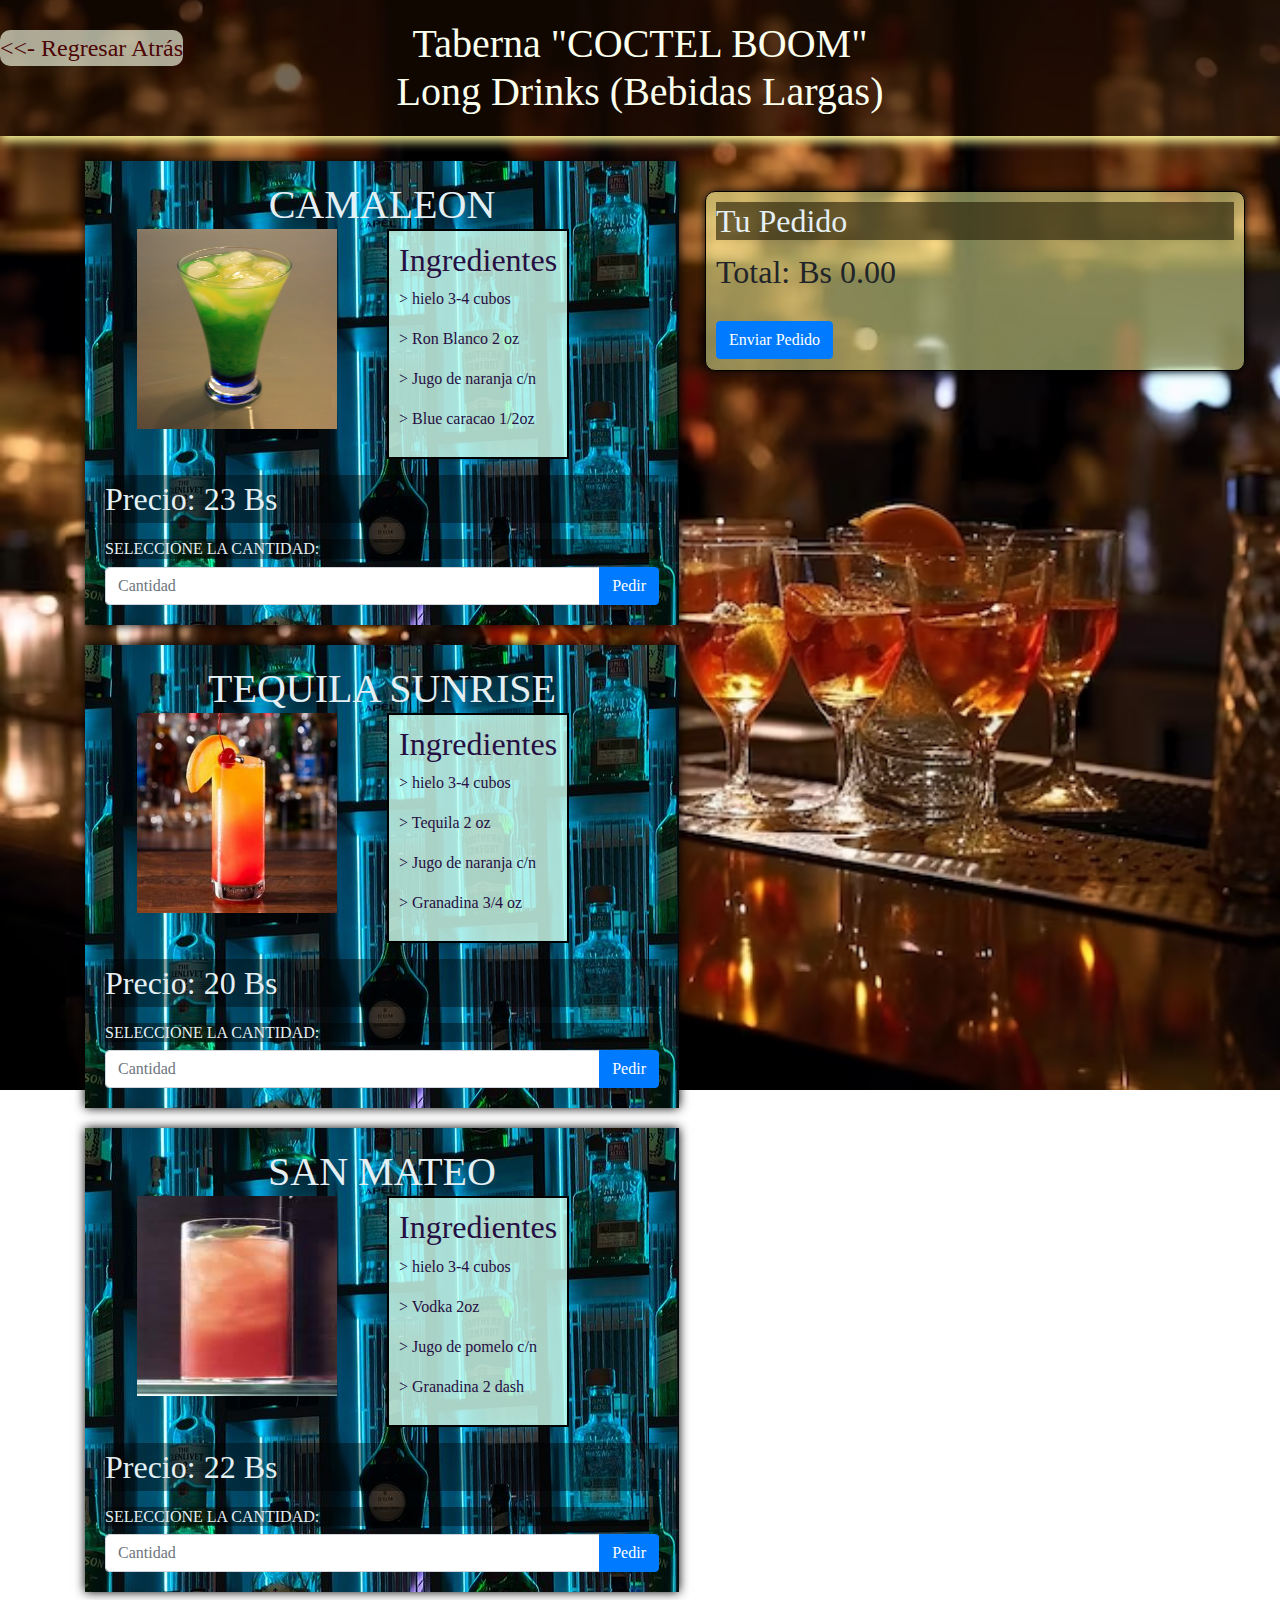
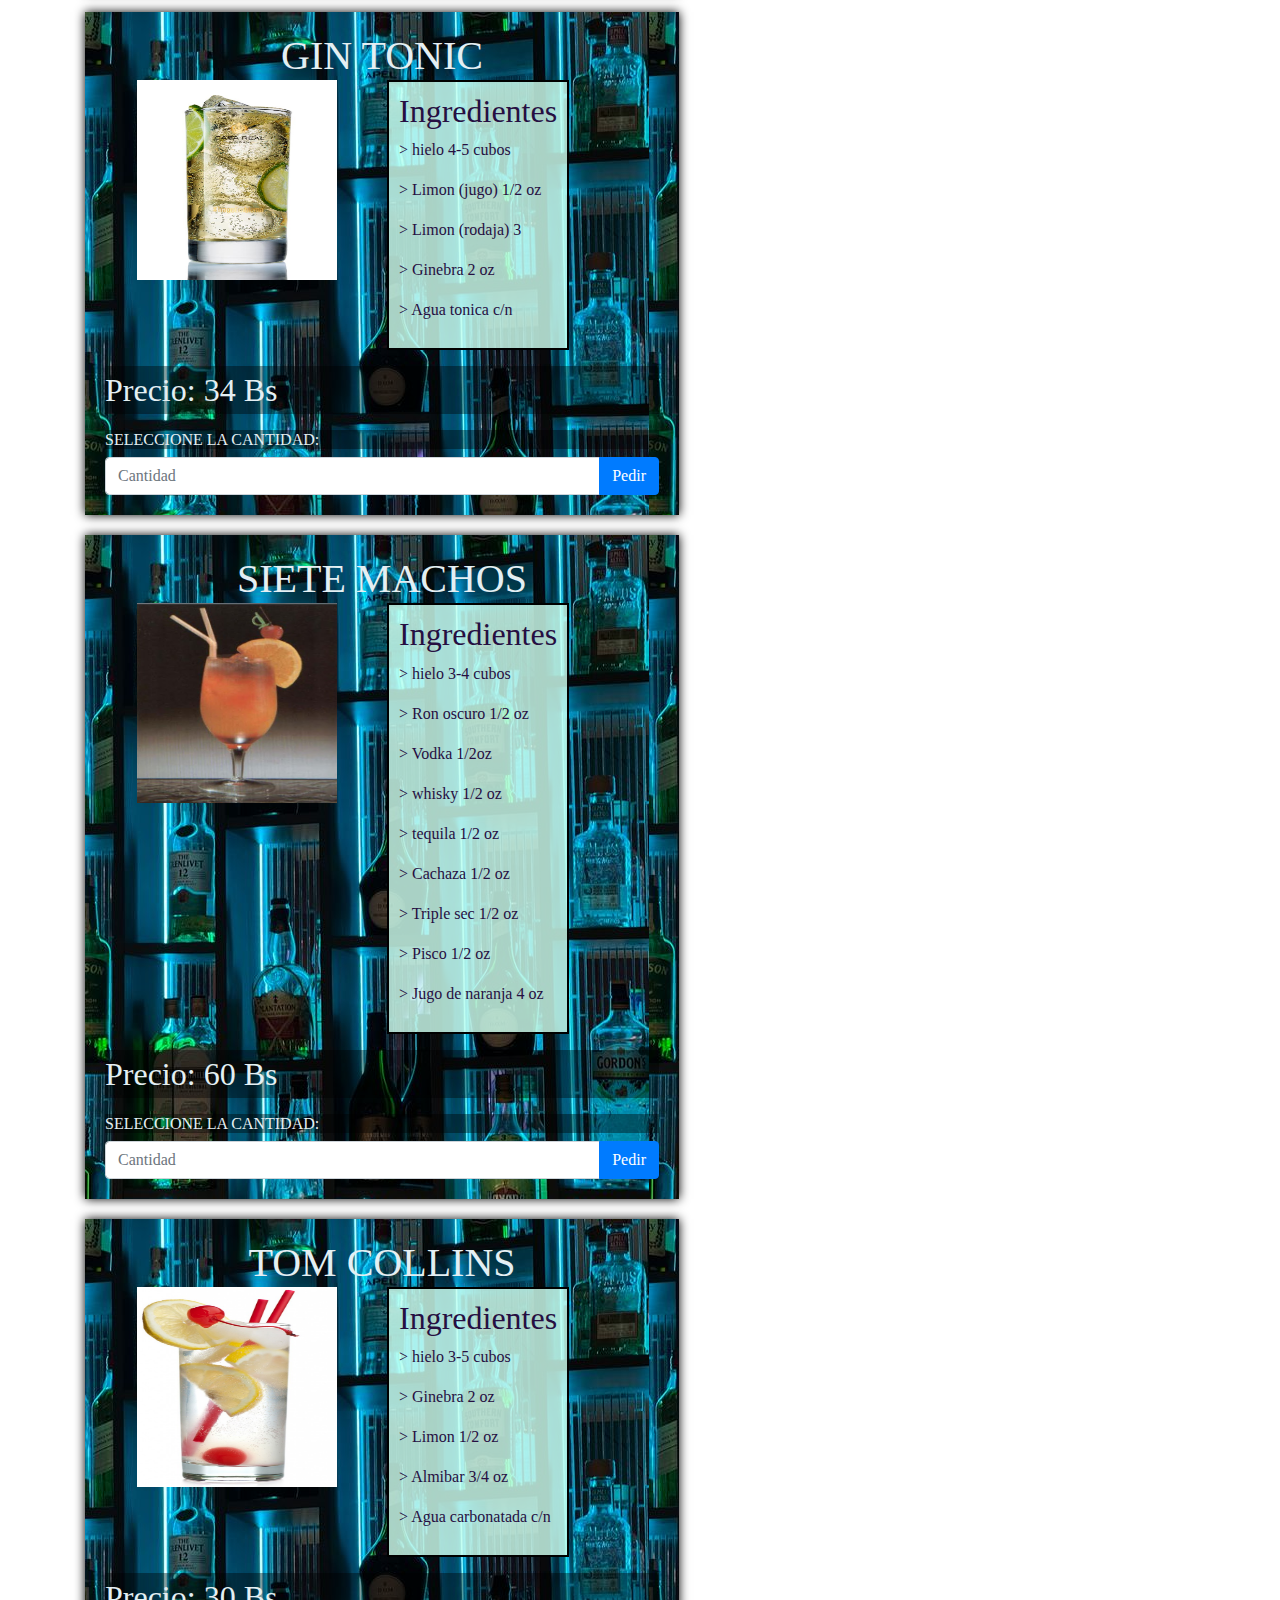
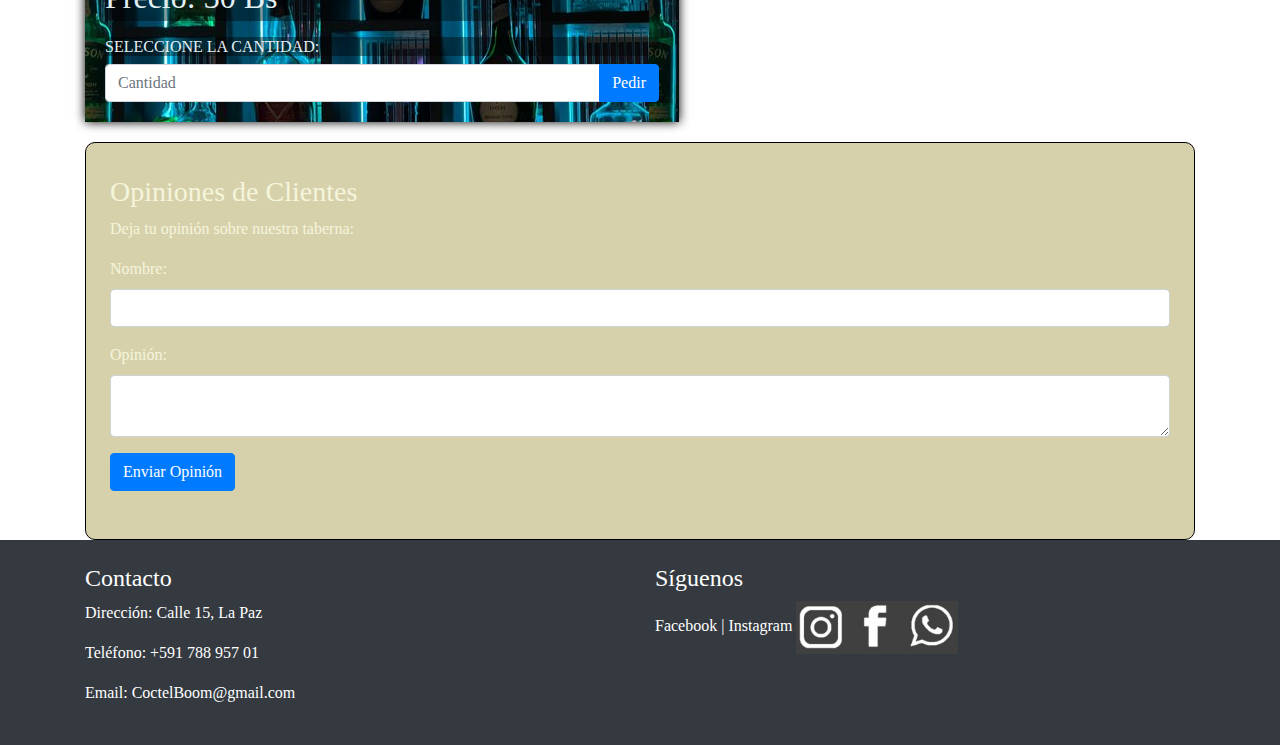
<file: PAGINAS/longDrink.html>
<!DOCTYPE html>
<html lang="es">
<head>
    <meta charset="UTF-8">
    <meta name="viewport" content="width=device-width, initial-scale=1.0">
   <!-- Enlaces de Bootstrap css y java script  -->
   <link rel="stylesheet" href="https://cdn.jsdelivr.net/npm/bootstrap@5.3.0/dist/css/bootstrap.min.css">
   <script src="https://cdn.jsdelivr.net/npm/bootstrap@5.3.0/dist/js/bootstrap.bundle.min.js"></script>
<!-- Enlaces de Bootstrap java script carrito, seleccionador, boton-->
<script src="https://code.jquery.com/jquery-3.2.1.slim.min.js"></script>
<script src="https://maxcdn.bootstrapcdn.com/bootstrap/4.0.0/js/bootstrap.min.js"></script>
<!-- Enlaces de Bootstrap CSS carrito-->
<link rel="stylesheet" href="https://maxcdn.bootstrapcdn.com/bootstrap/4.0.0/css/bootstrap.min.css">
<script src="https://code.jquery.com/jquery-3.2.1.slim.min.js"></script>
<script src="https://maxcdn.bootstrapcdn.com/bootstrap/4.0.0/js/bootstrap.min.js"></script>

<link rel="stylesheet" href="https://maxcdn.bootstrapcdn.com/bootstrap/4.0.0/css/bootstrap.min.css">
<!-- Enlaces hacia las carpetas de css y java script--> 
<link rel="stylesheet" href="../CSS/style2.css">
<link rel="stylesheet" href="../CSS/style3.css">
    <title>Taberna COCTEL BOOM</title>
</head>
<body>
                <style>
                    .popup {
                           z-index: 9999;
                           display: none;
                           position: fixed;
                           top: 0;
                           left: 0;
                           width: 100%;
                           height: 100%;
                           background-color: rgba(0, 0, 0, 0.7); /* Fondo semitransparente */
                         }
                         
                         .popup-contenido {
                           position: absolute;
                           top: 50%;
                           left: 50%;
                           transform: translate(-50%, -50%);
                           background-color: #688bff; /* Color de fondo de la ventana emergente */
                           padding: 20px;
                           text-align: center;
                         }
                         
                         #cerrarPopup {
                           background-color: #0e022f; /* Color del botón de cierre */
                           color: #fff;
                           border: none;
                           padding: 10px 20px;
                           cursor: pointer;
                           margin-top: 10px;
                         }
               </style>
              
            
            <div class="cont-1">
            <header>
                    <h1>Taberna "COCTEL BOOM"</h1>
                    <h1>Long Drinks (Bebidas Largas)</h1>
            </header>
                <nav class="navbar-1">
                    <a href="../PAGINAS/menu.html"><<- Regresar Atrás</a>
                </nav>
            </div>
            
                   <main class="container">
                           <section class="bum">
                           <div class="row">
                               <div class="col-md-6">
                                   <div class="menu-item">
                                    <h1>CAMALEON</h1>
                                    <ul>
                                    <li>    
                                    <img src="../IMG/long drink/camaleon.png" alt="Cóctel 1">
                                 </li>
                                    <li class="fa">
                                     <h2>Ingredientes</h2> 
                                     <p> > hielo 3-4 cubos </p>
                                     <p> > Ron Blanco 2 oz </p>
                                     <p> > Jugo de naranja c/n </p>
                                     <p> > Blue caracao 1/2oz</p>
                                </li>
                                </ul>
                                   <p class="pre">Precio: 23 Bs</p>
                                   <h6>SELECCIONE LA CANTIDAD:</h6>
                                   <div class="input-group">
                                       <input type="number" class="form-control cantidadInput" placeholder="Cantidad" min="1" max="100">
                                       <div class="input-group-append">
                                           <button class="btn btn-primary agregar-al-carrito">Pedir</button>
                                       </div>
                                   </div>
                               </div>

                               <div class="menu-item">
                                <h1>TEQUILA SUNRISE</h1>
                                <ul>
                                    <li>
                             <img src="../IMG/long drink/sunrise.JPG" alt="Cóctel 4">
                            </li>
                             <li class="fa">
                                <h2>Ingredientes</h2>
                                <p> > hielo 3-4 cubos </p>
                                <p> > Tequila 2 oz </p>
                                <p> > Jugo de naranja c/n </p>
                                <p> > Granadina 3/4 oz</p>
                            </li>                  
                            </ul> 
                                           <p class="pre">Precio: 20 Bs</p>
                                           <h6>SELECCIONE LA CANTIDAD:</h6>
                                           <div class="input-group">
                                               <input type="number" class="form-control cantidadInput" placeholder="Cantidad" min="1" max="100">
                                               <div class="input-group-append">
                                                   <button class="btn btn-primary agregar-al-carrito">Pedir</button>
                                               </div>
                                           </div>
                                       </div>
               
                   <div class="menu-item">
                    <h1>SAN MATEO</h1>
                    <ul>
                        <li>
                 <img src="../IMG/long drink/san.jpg" alt="Cóctel 4">
                </li>
                 <li class="fa">
                    <h2>Ingredientes</h2>
                    <p> > hielo 3-4 cubos </p>
                    <p> > Vodka 2oz </p>
                    <p> > Jugo de pomelo c/n </p>
                    <p> > Granadina 2 dash </p>
                </li>                  
                </ul> 
                               <p class="pre">Precio: 22 Bs</p>
                               <h6>SELECCIONE LA CANTIDAD:</h6>
                               <div class="input-group">
                                   <input type="number" class="form-control cantidadInput" placeholder="Cantidad" min="1" max="100">
                                   <div class="input-group-append">
                                       <button class="btn btn-primary agregar-al-carrito">Pedir</button>
                                   </div>
                               </div>
                           </div>
               
                           <div class="menu-item">
                            <h1>GIN TONIC</h1>
                            <ul>
                                <li>
                            <img src="../IMG/long drink/vaso.jpg" alt="Cóctel 4">
                            </li>
                            <li class="fa">
                            <h2>Ingredientes</h2>
                            <p> > hielo 4-5 cubos </p>
                            <p> > Limon (jugo) 1/2 oz </p>
                            <p> > Limon (rodaja) 3 </p>
                            <p> > Ginebra 2 oz </p>
                            <p> > Agua tonica c/n </p>
                        </li>
                        </ul>  
                               <p class="pre">Precio: 34 Bs</p>
                               <h6>SELECCIONE LA CANTIDAD:</h6>
                               <div class="input-group">
                                   <input type="number" class="form-control cantidadInput" placeholder="Cantidad" min="1" max="100">
                                   <div class="input-group-append">
                                       <button class="btn btn-primary agregar-al-carrito">Pedir</button>
                                   </div>
                               </div>
                           </div>
               
                           <div class="menu-item">
                            <h1>SIETE MACHOS</h1>
                            <ul>
                                <li>
                            <img src="../IMG/long drink/SIETE MACHOS.jpg" alt="Cóctel 4">
                            </li>
                            <li class="fa">
                            <h2>Ingredientes</h2>
                            <p> > hielo 3-4 cubos </p>
                            <p> > Ron oscuro 1/2 oz </p>
                            <p> > Vodka 1/2oz </p>
                            <p> > whisky 1/2 oz </p>
                            <p> > tequila 1/2 oz </p>
                            <p> > Cachaza 1/2 oz </p>
                            <p> > Triple sec 1/2 oz </p>
                            <p> > Pisco 1/2 oz </p>
                            <p> > Jugo de naranja 4 oz </p>
                        </li> 
                        </ul> 
                               <p class="pre">Precio: 60 Bs</p>
                               <h6>SELECCIONE LA CANTIDAD:</h6>
                               <div class="input-group">
                                   <input type="number" class="form-control cantidadInput" placeholder="Cantidad" min="1" max="100">
                                   <div class="input-group-append">
                                       <button class="btn btn-primary agregar-al-carrito">Pedir</button>
                                   </div>
                               </div>
                           </div>
               
                           <div class="menu-item">
                            <h1>TOM COLLINS</h1>
                            <div class="di">
                                <ul>
                                    <li>
                                <img src="../IMG/long drink/tom-collins-554x1024.jpg"  alt=" ">
                            </li>
                                <li class="fa">
                            <h2>Ingredientes</h2>
                            <p> > hielo 3-5 cubos </p>
                            <p> > Ginebra 2 oz </p>
                            <p> > Limon 1/2 oz </p>
                            <p> > Almibar 3/4 oz </p>
                            <p> > Agua carbonatada c/n  </p>
                        </li>
                    </ul> 
                               <p class="pre">Precio: 30 Bs</p>
                               <h6>SELECCIONE LA CANTIDAD:</h6>
                               <div class="input-group">
                                   <input type="number" class="form-control cantidadInput" placeholder="Cantidad" min="1" max="100">
                                   <div class="input-group-append">
                                       <button class="btn btn-primary agregar-al-carrito">Pedir</button>
                                   </div>
                               </div>
                           </div>
                    </div>
                   </div>
                    <div class="col-md-6">
                       <div class="cuadrado">
                           <div class="carrito">
                               <h2 class="header-car">Tu Pedido</h2>
                               <ul class="list-group carrito-items" id="casilla">
                                   <!-- Los elementos seleccionados se mostrarán aquí -->
                               </ul>
                               <p id="casilla-tot">Total: <span class="carrito-precio-total">Bs 0.00</span></p>
                               <button class="btn btn-primary pagar">Enviar Pedido</button>
                           </div>
                       </div>
                   </div>
               
               </section>
               
               
                   <div id="popup" class="popup">
                       <div class="popup-contenido">
                         <p>Tu pedido ha sido realizado con éxito. <br> ¡Gracias por tu compra!</p>
                         <button id="cerrarPopup">Aceptar</button>
                       </div>
                     </div>
               </main>
               
                   
               <div class="container testimonial-section">
                   <div class="testimonial-box p-4">
                       <h3 class="mt-2">Opiniones de Clientes</h3>
                       <p>Deja tu opinión sobre nuestra taberna:</p>
                       <form id="testimonial-form">
                           <div class="form-group">
                               <label for="nombre">Nombre:</label>
                               <input type="text" id="nombre" name="nombre" class="form-control">
                           </div>
                           <div class="form-group">
                               <label for="opinion">Opinión:</label>
                               <textarea id="opinion" name="opinion" class="form-control"></textarea>
                           </div>
                           <button type="submit" class="btn btn-primary">Enviar Opinión</button>
                       </form>
                       <div class="testimonials mt-4">
                           <!-- Aquí se mostrarán las opiniones de los clientes -->
                       </div>
                   </div>
               </div>
               
               
                   <script>
                       $(document).ready(function () {
                        const carrito = [];
                        let precioTotal = 0;
                        let popup = document.getElementById('popup');
                        const cerrarPopupBtn = document.getElementById('cerrarPopup');
                        const carritoPrecioTotal = document.querySelector('.carrito-precio-total'); // Elemento que muestra el total
                    
                        $('.agregar-al-carrito').on('click', function () {
                        const item = $(this).closest('.menu-item');
                        const titulo = item.find('h1').text();
                        const precioText = item.find('p').text();
                        const precioMatch = precioText.match(/([\d.]+) Bs/);
                        
                        if (precioMatch) {
                            const precio = parseFloat(precioMatch[1]);
                            const cantidad = parseInt(item.find('.cantidadInput').val());
                            // Agregar el elemento al carrito
                            carrito.push({ titulo, precio, cantidad });
                            // Actualizar el precio total
                            precioTotal += precio * cantidad;
                            // Mostrar el carrito actualizado
                            actualizarCarrito();
                            // Limpiar el valor de cantidad
                            item.find('.cantidadInput').val(1);
                        }
                    });
                    
                    $('.pagar').on('click', function () {
                        // Mostrar el cuadro de diálogo de confirmación con el total a pagar
                        const confirmacion = confirm(`¿Estás listo para confirmar tu pedido?\n  \nTOTAL A PAGAR: Bs ${precioTotal.toFixed(2)}`);
                    
                        if (confirmacion) {
                            // Muestra la ventana emergente personalizada vacía
                            popup.style.display = 'block';
                        } else {
                            // Si el usuario cancela, reiniciar el carrito y el precio total
                            carrito.length = 0;
                            precioTotal = 0;
                            actualizarCarrito();
                        }
                    });
                        // Ocultar la ventana emergente al hacer clic en el botón de cierre
                        cerrarPopupBtn.addEventListener('click', () => {
                            popup.style.display = 'none';
                    
                            window.location.href = '../index.html';
                    
                            carrito.length = 0;
                            precioTotal = 0;
                            actualizarCarrito();
                        });
                    //funcion del carrito para mostrar
                        function actualizarCarrito() {
                        const carritoItems = $('.carrito-items');
                        carritoItems.empty();
                    
                        carrito.forEach(item => {
                            carritoItems.append(`<li class="list-group-item">${item.titulo} ~cantidad [${item.cantidad}] </li>`);
                        });
                    
                        carritoPrecioTotal.textContent = ` Bs ${precioTotal.toFixed(2)}`;
                    }
                    });
                    
                        </script>
                   
                   <!-- JavaScript para los comentarios de los clientes -->
                   <script>
                       const testimonialForm = document.getElementById("testimonial-form");
                       const testimonials = document.querySelector(".testimonials");
                   
                       testimonialForm.addEventListener("submit", function (event) {
                           event.preventDefault();
                   
                           const nombre = document.getElementById("nombre").value;
                           const opinion = document.getElementById("opinion").value;
                   
                           const testimonialItem = document.createElement("div");
                           testimonialItem.classList.add("testimonial-item");
                           testimonialItem.innerHTML = `<p><strong>${nombre}:</strong> ${opinion}</p>`;
                           testimonials.appendChild(testimonialItem);
                           // Limpia el formulario
                           testimonialForm.reset();
                   
                           // Guarda la opinión en localStorage
                           const savedTestimonials = JSON.parse(localStorage.getItem("testimonials")) || [];
                           savedTestimonials.push({ nombre, opinion });
                           localStorage.setItem("testimonials", JSON.stringify(savedTestimonials));
                       });
                   
                       // Cargar opiniones almacenadas en localStorage al cargar la página
                       window.addEventListener("load", function () {
                           const savedTestimonials = JSON.parse(localStorage.getItem("testimonials")) || [];
                   
                           savedTestimonials.forEach(function (testimonial) {
                               const testimonialItem = document.createElement("div");
                               testimonialItem.classList.add("testimonial-item");
                               testimonialItem.innerHTML = `<p><strong>${testimonial.nombre}:</strong> ${testimonial.opinion}</p>`;
                               testimonials.appendChild(testimonialItem);
                           });
                       });
                   </script>
   
   <footer class="bg-dark text-white py-4">
    <div class="container">
        <div class="row">
            <div class="col-md-6">
                <h4>Contacto</h4>
                <p>Dirección: Calle 15, La Paz</p>
                <p>Teléfono: +591 788 957 01</p>
                <p>Email: CoctelBoom@gmail.com</p>
            </div>
            <div class="col-md-6">
                <h4>Síguenos</h4>
                <a href="#" target="_blank" class="text-white">Facebook</a> |
                <a href="#" target="_blank" class="text-white">Instagram</a>
            <img class="cap-img" src="../IMG/Captura55555.JPG" alt="">
            </div>
        </div>
    </div>
</footer>
    

</body>
</html>
</file>
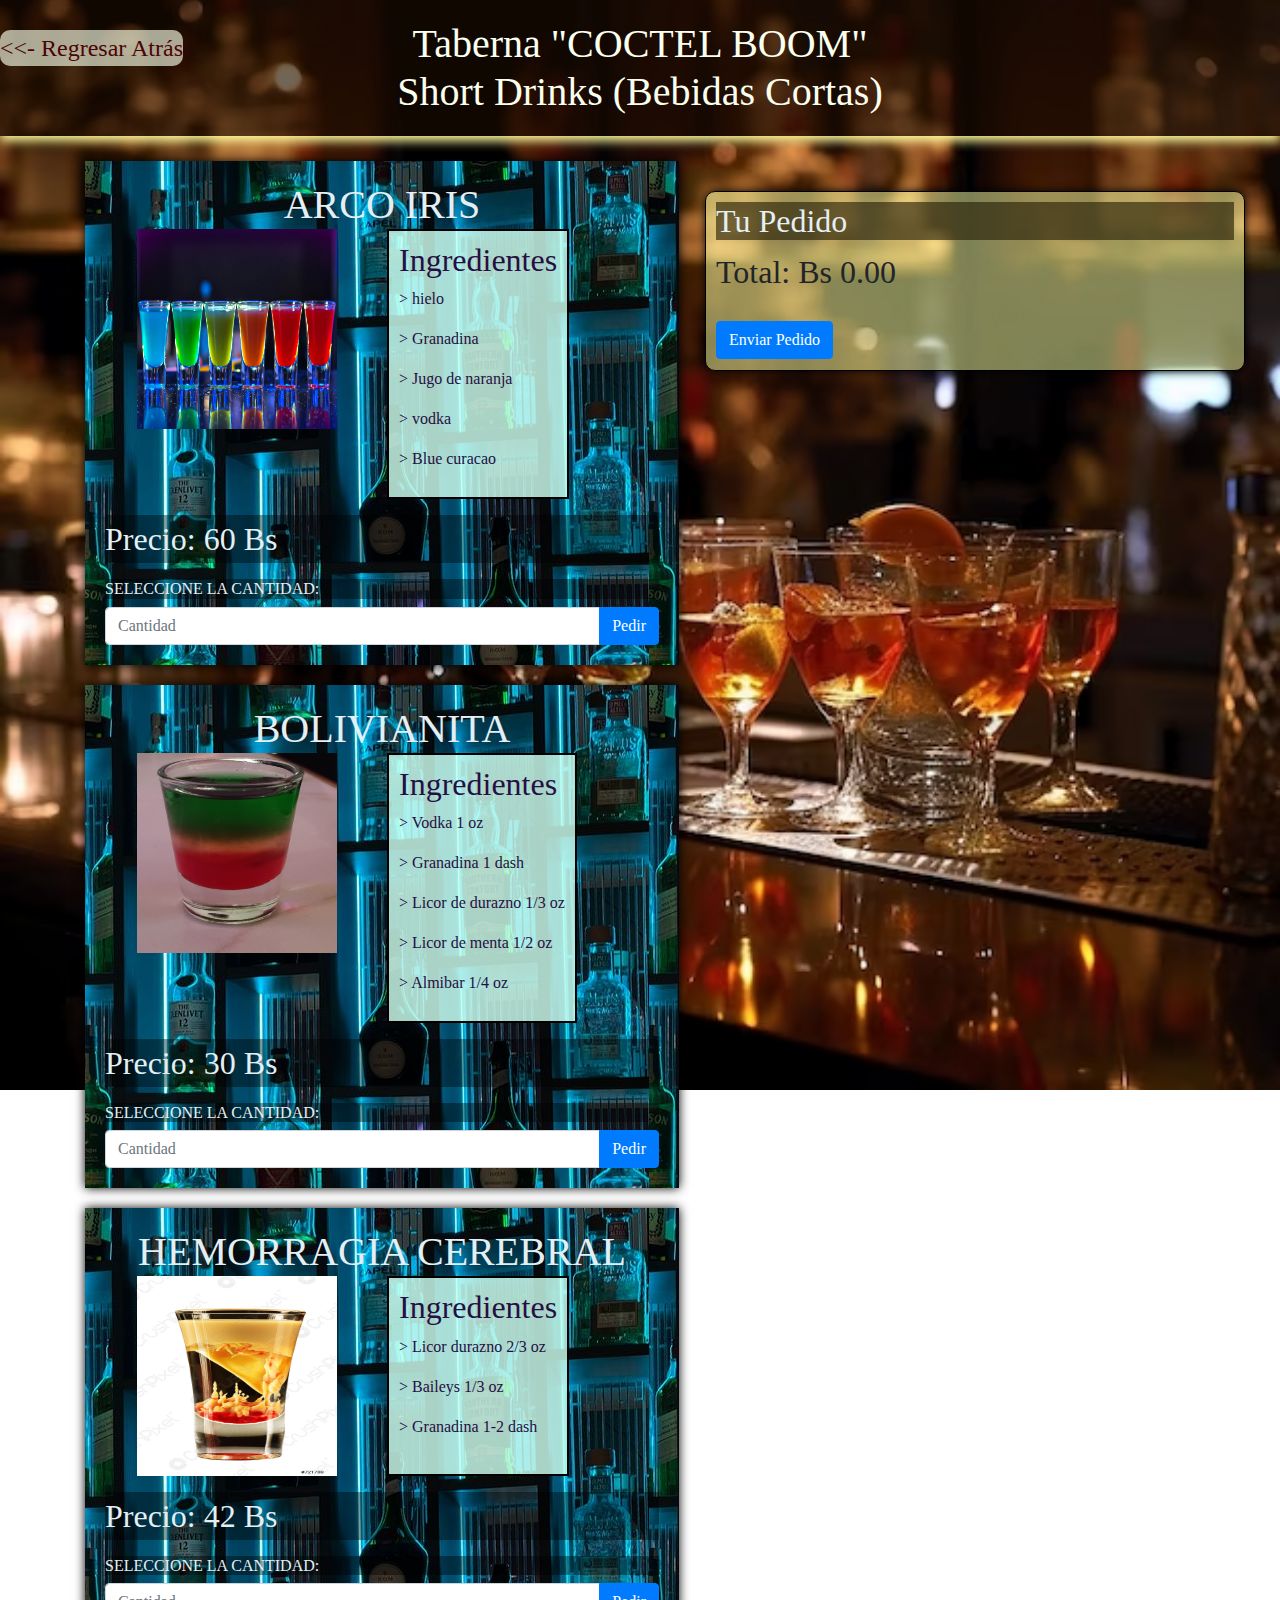
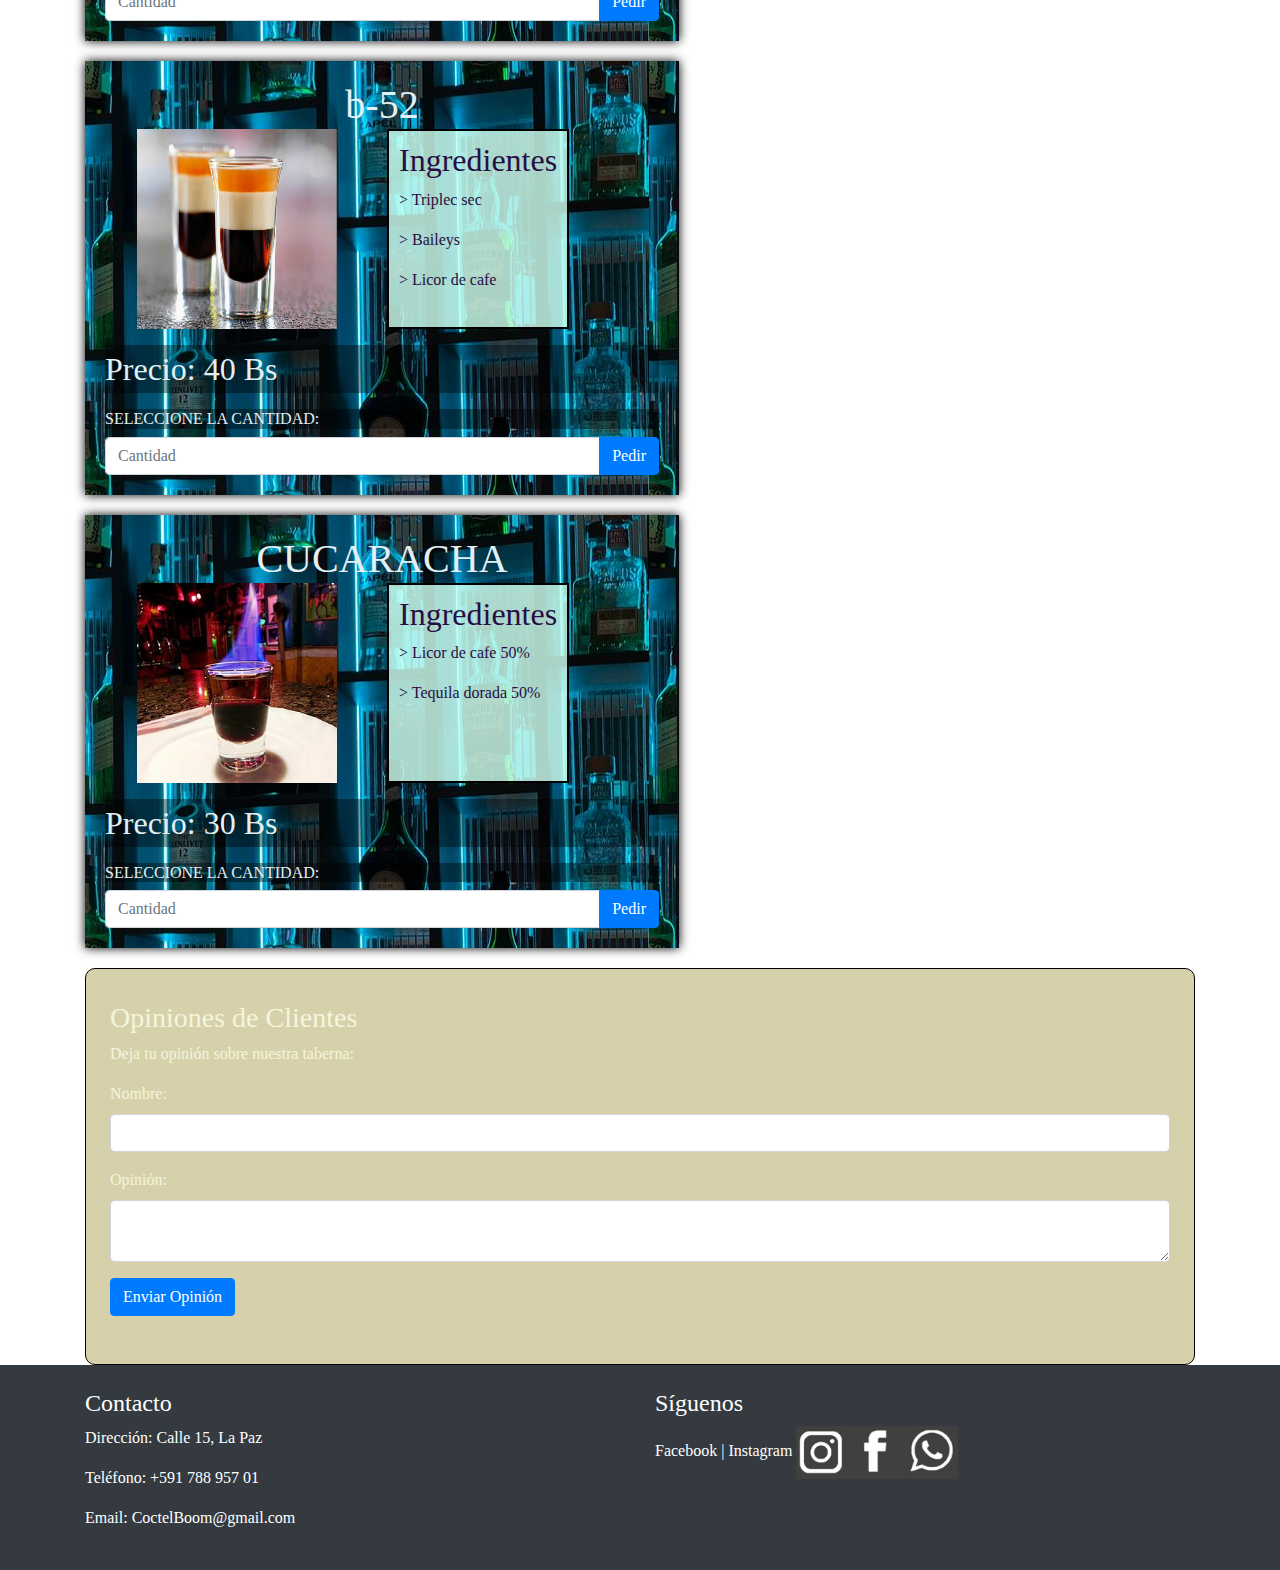
<file: PAGINAS/shortDrink.html>
<!DOCTYPE html>
<html lang="es">
<head>
    <meta charset="UTF-8">
    <meta name="viewport" content="width=device-width, initial-scale=1.0">
    <!-- Enlaces de Bootstrap css y java script  -->
    <link rel="stylesheet" href="https://cdn.jsdelivr.net/npm/bootstrap@5.3.0/dist/css/bootstrap.min.css">
    <script src="https://cdn.jsdelivr.net/npm/bootstrap@5.3.0/dist/js/bootstrap.bundle.min.js"></script>
<!-- Enlaces de Bootstrap java script carrito, seleccionador, boton-->
<script src="https://code.jquery.com/jquery-3.2.1.slim.min.js"></script>
<script src="https://maxcdn.bootstrapcdn.com/bootstrap/4.0.0/js/bootstrap.min.js"></script>
<!-- Enlaces de Bootstrap CSS carrito-->
<link rel="stylesheet" href="https://maxcdn.bootstrapcdn.com/bootstrap/4.0.0/css/bootstrap.min.css">
<script src="https://code.jquery.com/jquery-3.2.1.slim.min.js"></script>
<script src="https://maxcdn.bootstrapcdn.com/bootstrap/4.0.0/js/bootstrap.min.js"></script>

<link rel="stylesheet" href="https://maxcdn.bootstrapcdn.com/bootstrap/4.0.0/css/bootstrap.min.css">
<!-- Enlaces hacia las carpetas de css y java script--> 
<link rel="stylesheet" href="../CSS/style2.css">
<link rel="stylesheet" href="../CSS/style3.css">
    <title>Taberna COCTEL BOOM</title>
</head>
<body>

                <style>
                    .popup {
                           z-index: 9999;
                           display: none;
                           position: fixed;
                           top: 0;
                           left: 0;
                           width: 100%;
                           height: 100%;
                           background-color: rgba(0, 0, 0, 0.7); /* Fondo semitransparente */
                         }
                         
                         .popup-contenido {
                           position: absolute;
                           top: 50%;
                           left: 50%;
                           transform: translate(-50%, -50%);
                           background-color: #688bff; /* Color de fondo de la ventana emergente */
                           padding: 20px;
                           text-align: center;
                         }
                         
                         #cerrarPopup {
                           background-color: #0e022f; /* Color del botón de cierre */
                           color: #fff;
                           border: none;
                           padding: 10px 20px;
                           cursor: pointer;
                           margin-top: 10px;
                         }
               </style>
               <div class="cont-1">
                <header>
                    <h1>Taberna "COCTEL BOOM"</h1>
                    <h1>Short Drinks (Bebidas Cortas)</h1>
                </header>
                    <nav class="navbar-1">
                        <a href="../PAGINAS/menu.html"><<- Regresar Atrás</a>
                    </nav>
                </div>
                      
                   <main class="container">
                           <section class="bum">
                           <div class="row">
                               <div class="col-md-6">
                                   <div class="menu-item">
                                    <h1>ARCO IRIS</h1>
                                    <ul>
                                    <li>    
                                    <img src="../IMG/short/arcoiris.jpg" alt="Cóctel 1" class="arco">
                                 </li>
                                    <li class="fa">
                                     <h2>Ingredientes</h2> 
                                     <p> > hielo  </p>
                                     <p> > Granadina</p>
                                     <p> > Jugo de naranja  </p>
                                     <p> > vodka</p>
                                     <p> > Blue curacao</p>
                                </li>
                                </ul>
                                   <p class="pre">Precio: 60 Bs</p>
                                   <h6>SELECCIONE LA CANTIDAD:</h6>
                                   <div class="input-group">
                                       <input type="number" class="form-control cantidadInput" placeholder="Cantidad" min="1" max="100">
                                       <div class="input-group-append">
                                           <button class="btn btn-primary agregar-al-carrito">Pedir</button>
                                       </div>
                                   </div>
                               </div>
               
                   <div class="menu-item">
                    <h1>BOLIVIANITA</h1>
                    <ul>
                        <li>
                 <img src="../IMG/short/boliviana.jpg" alt="Cóctel 4">
                </li>
                 <li class="fa">
                    <h2>Ingredientes</h2>
                    <p> > Vodka 1 oz</p>
                    <p> > Granadina 1 dash </p>
                    <p> > Licor de durazno 1/3 oz </p>
                    <p> > Licor de menta 1/2 oz </p>
                    <p> > Almibar 1/4 oz</p>
                </li>                  
                </ul> 
                               <p class="pre">Precio: 30 Bs</p>
                               <h6>SELECCIONE LA CANTIDAD:</h6>
                               <div class="input-group">
                                   <input type="number" class="form-control cantidadInput" placeholder="Cantidad" min="1" max="100">
                                   <div class="input-group-append">
                                       <button class="btn btn-primary agregar-al-carrito">Pedir</button>
                                   </div>
                               </div>
                           </div>
               
                           <div class="menu-item">
                            <h1>HEMORRAGIA CEREBRAL</h1>
                            <ul>
                                <li>
                            <img src="../IMG/short/cerebro.jpg" alt="Cóctel 4">
                            </li>
                            <li class="fa">
                            <h2>Ingredientes</h2>
                            <p> > Licor durazno 2/3 oz </p>
                            <p> > Baileys  1/3 oz </p>
                            <p> > Granadina 1-2 dash </p>
                        </li>
                        </ul>  
                               <p class="pre">Precio: 42 Bs</p>
                               <h6>SELECCIONE LA CANTIDAD:</h6>
                               <div class="input-group">
                                   <input type="number" class="form-control cantidadInput" placeholder="Cantidad" min="1" max="100">
                                   <div class="input-group-append">
                                       <button class="btn btn-primary agregar-al-carrito">Pedir</button>
                                   </div>
                               </div>
                           </div>
               
                           <div class="menu-item">
                            <h1>b-52</h1>
                            <ul>
                                <li>
                            <img src="../IMG/short/coctel-b-52.jpg" alt="Cóctel 4">
                            </li>
                            <li class="fa">
                            <h2>Ingredientes</h2>
                            <p> > Triplec sec </p>
                            <p> > Baileys </p>
                            <p> > Licor de cafe </p>
                        </li> 
                        </ul>
                               <p class="pre">Precio: 40 Bs</p>
                               <h6>SELECCIONE LA CANTIDAD:</h6>
                               <div class="input-group">
                                   <input type="number" class="form-control cantidadInput" placeholder="Cantidad" min="1" max="100">
                                   <div class="input-group-append">
                                       <button class="btn btn-primary agregar-al-carrito">Pedir</button>
                                   </div>
                               </div>
                           </div>
               
                           <div class="menu-item">
                            <h1>CUCARACHA</h1>
                            <div class="di">
                                <ul>
                                    <li>
                                <img src="../IMG/short/cucaracha.jpg"  alt=" ">
                            </li>
                                <li class="fa">
                            <h2>Ingredientes</h2>
                            <p> > Licor de cafe 50% </p>
                            <p> > Tequila dorada 50% </p>
                        </li>
                    </ul>
                               <p class="pre">Precio: 30 Bs</p>
                               <h6>SELECCIONE LA CANTIDAD:</h6>
                               <div class="input-group">
                                   <input type="number" class="form-control cantidadInput" placeholder="Cantidad" min="1" max="100">
                                   <div class="input-group-append">
                                       <button class="btn btn-primary agregar-al-carrito">Pedir</button>
                                   </div>
                               </div>
                           </div>
                    </div>
                   </div>
                    <div class="col-md-6">
                       <div class="cuadrado">
                           <div class="carrito">
                               <h2 class="header-car">Tu Pedido</h2>
                               <ul class="list-group carrito-items" id="casilla">
                                   <!-- Los elementos seleccionados se mostrarán aquí -->
                               </ul>
                               <p id="casilla-tot">Total: <span class="carrito-precio-total">Bs 0.00</span></p>
                               <button class="btn btn-primary pagar">Enviar Pedido</button>
                           </div>
                       </div>
                   </div>
               
               </section>
               
               
                   <div id="popup" class="popup">
                       <div class="popup-contenido">
                         <p>Tu pedido ha sido realizado con éxito. <br> ¡Gracias por tu compra!</p>
                         <button id="cerrarPopup">Aceptar</button>
                       </div>
                     </div>
               </main>
               
                   
               <div class="container testimonial-section">
                   <div class="testimonial-box p-4">
                       <h3 class="mt-2">Opiniones de Clientes</h3>
                       <p>Deja tu opinión sobre nuestra taberna:</p>
                       <form id="testimonial-form">
                           <div class="form-group">
                               <label for="nombre">Nombre:</label>
                               <input type="text" id="nombre" name="nombre" class="form-control">
                           </div>
                           <div class="form-group">
                               <label for="opinion">Opinión:</label>
                               <textarea id="opinion" name="opinion" class="form-control"></textarea>
                           </div>
                           <button type="submit" class="btn btn-primary">Enviar Opinión</button>
                       </form>
                       <div class="testimonials mt-4">
                           <!-- Aquí se mostrarán las opiniones de los clientes -->
                       </div>
                   </div>
               </div>
               
               
                   <script>
                       $(document).ready(function () {
                        const carrito = [];
                        let precioTotal = 0;
                        let popup = document.getElementById('popup');
                        const cerrarPopupBtn = document.getElementById('cerrarPopup');
                        const carritoPrecioTotal = document.querySelector('.carrito-precio-total'); // Elemento que muestra el total
                    
                        $('.agregar-al-carrito').on('click', function () {
                        const item = $(this).closest('.menu-item');
                        const titulo = item.find('h1').text();
                        const precioText = item.find('p').text();
                        const precioMatch = precioText.match(/([\d.]+) Bs/);
                        
                        if (precioMatch) {
                            const precio = parseFloat(precioMatch[1]);
                            const cantidad = parseInt(item.find('.cantidadInput').val());
                            // Agregar el elemento al carrito
                            carrito.push({ titulo, precio, cantidad });
                            // Actualizar el precio total
                            precioTotal += precio * cantidad;
                            // Mostrar el carrito actualizado
                            actualizarCarrito();
                            // Limpiar el valor de cantidad
                            item.find('.cantidadInput').val(1);
                        }
                    });
                    
                    $('.pagar').on('click', function () {
                        // Mostrar el cuadro de diálogo de confirmación con el total a pagar
                        const confirmacion = confirm(`¿Estás listo para confirmar tu pedido?\n  \nTOTAL A PAGAR: Bs ${precioTotal.toFixed(2)}`);
                    
                        if (confirmacion) {
                            // Muestra la ventana emergente personalizada vacía
                            popup.style.display = 'block';
                        } else {
                            // Si el usuario cancela, reiniciar el carrito y el precio total
                            carrito.length = 0;
                            precioTotal = 0;
                            actualizarCarrito();
                        }
                    });
                        // Ocultar la ventana emergente al hacer clic en el botón de cierre
                        cerrarPopupBtn.addEventListener('click', () => {
                            popup.style.display = 'none';
                    
                            window.location.href = '../index.html';
                    
                            carrito.length = 0;
                            precioTotal = 0;
                            actualizarCarrito();
                        });
                    //funcion del carrito para mostrar
                        function actualizarCarrito() {
                        const carritoItems = $('.carrito-items');
                        carritoItems.empty();
                    
                        carrito.forEach(item => {
                            carritoItems.append(`<li class="list-group-item">${item.titulo} ~cantidad [${item.cantidad}] </li>`);
                        });
                    
                        carritoPrecioTotal.textContent = ` Bs ${precioTotal.toFixed(2)}`;
                    }
                    });
                    
                        </script>
                   
                   <!-- JavaScript para los comentarios de los clientes -->
                   <script>
                       const testimonialForm = document.getElementById("testimonial-form");
                       const testimonials = document.querySelector(".testimonials");
                   
                       testimonialForm.addEventListener("submit", function (event) {
                           event.preventDefault();
                   
                           const nombre = document.getElementById("nombre").value;
                           const opinion = document.getElementById("opinion").value;
                   
                           const testimonialItem = document.createElement("div");
                           testimonialItem.classList.add("testimonial-item");
                           testimonialItem.innerHTML = `<p><strong>${nombre}:</strong> ${opinion}</p>`;
                           testimonials.appendChild(testimonialItem);
                           // Limpia el formulario
                           testimonialForm.reset();
                   
                           // Guarda la opinión en localStorage
                           const savedTestimonials = JSON.parse(localStorage.getItem("testimonials")) || [];
                           savedTestimonials.push({ nombre, opinion });
                           localStorage.setItem("testimonials", JSON.stringify(savedTestimonials));
                       });
                   
                       // Cargar opiniones almacenadas en localStorage al cargar la página
                       window.addEventListener("load", function () {
                           const savedTestimonials = JSON.parse(localStorage.getItem("testimonials")) || [];
                   
                           savedTestimonials.forEach(function (testimonial) {
                               const testimonialItem = document.createElement("div");
                               testimonialItem.classList.add("testimonial-item");
                               testimonialItem.innerHTML = `<p><strong>${testimonial.nombre}:</strong> ${testimonial.opinion}</p>`;
                               testimonials.appendChild(testimonialItem);
                           });
                       });
                   </script>

<footer class="bg-dark text-white py-4">
    <div class="container">
        <div class="row">
            <div class="col-md-6">
                <h4>Contacto</h4>
                <p>Dirección: Calle 15, La Paz</p>
                <p>Teléfono: +591 788 957 01</p>
                <p>Email: CoctelBoom@gmail.com</p>
            </div>
            <div class="col-md-6">
                <h4>Síguenos</h4>
                <a href="#" target="_blank" class="text-white">Facebook</a> |
                <a href="#" target="_blank" class="text-white">Instagram</a>
            <img class="cap-img" src="../IMG/Captura55555.JPG" alt="">
            </div>
        </div>
    </div>
</footer>
    

</body>
</html>
</file>
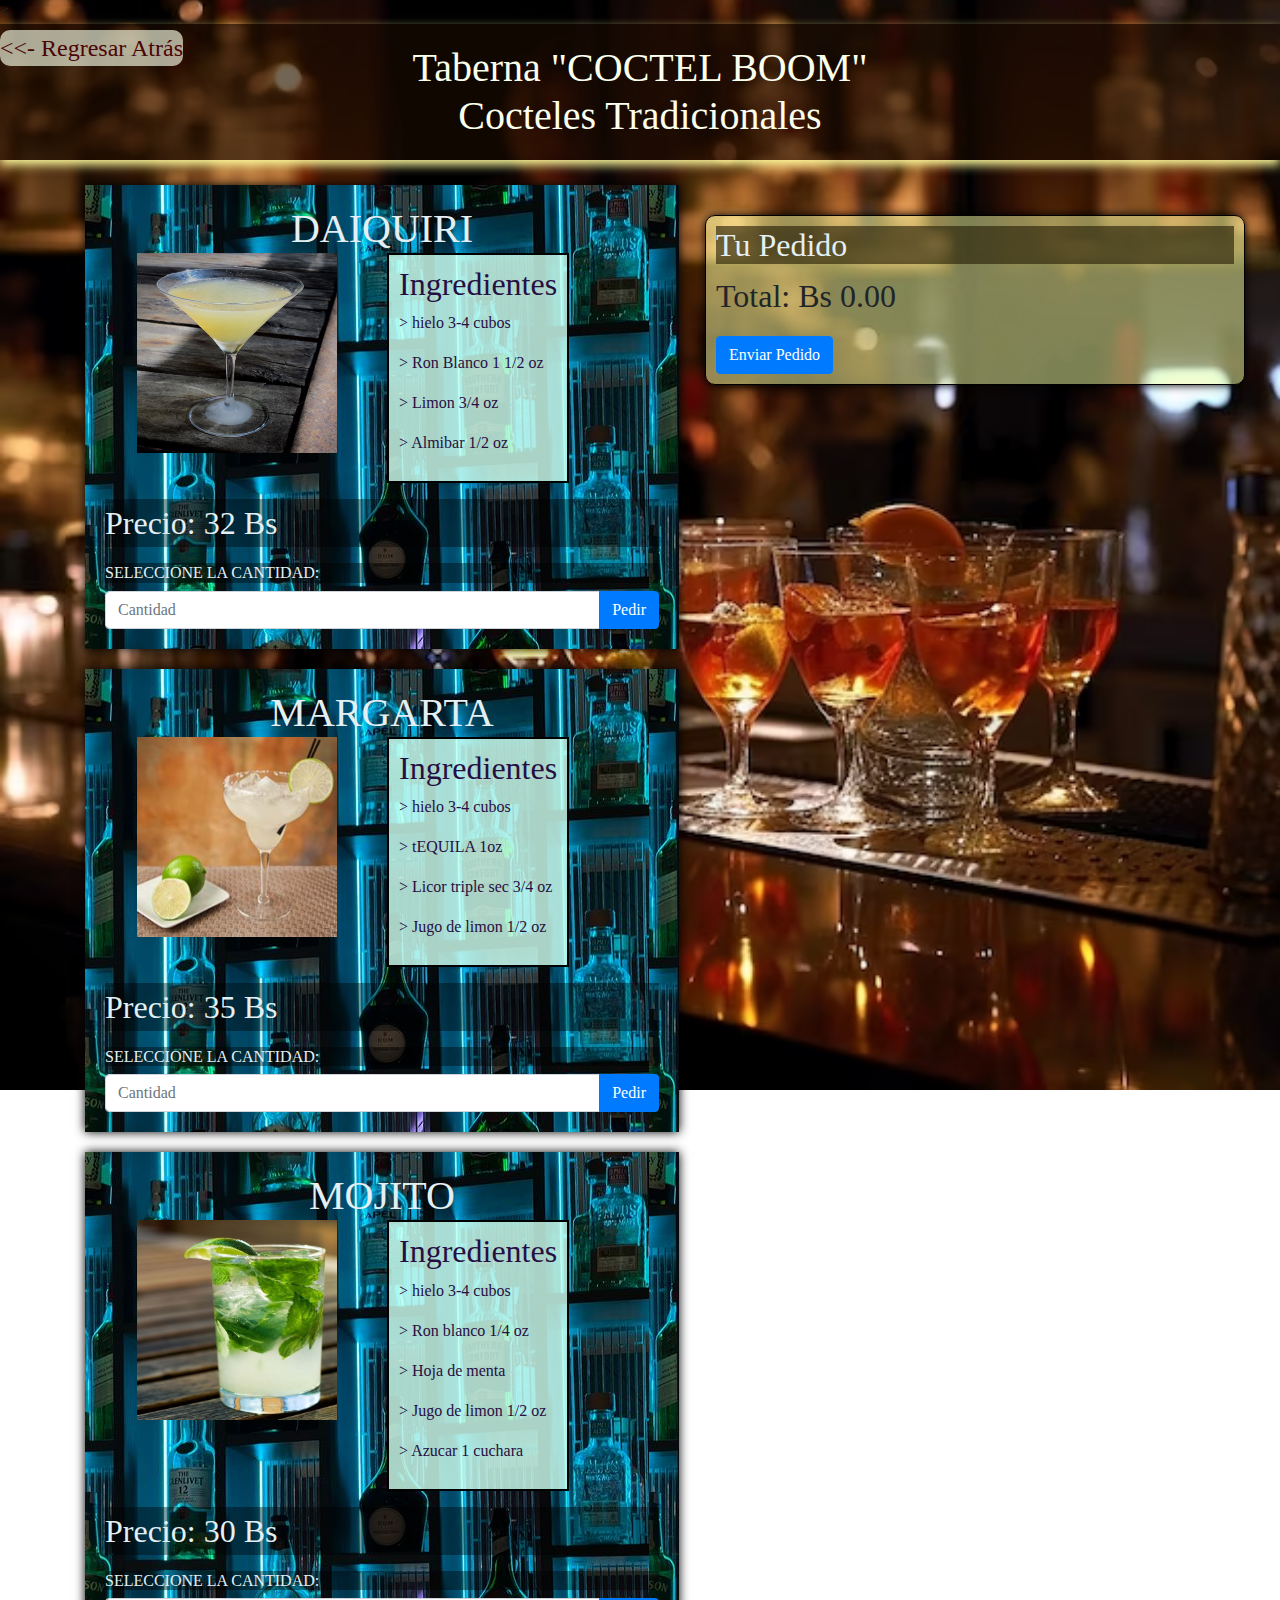
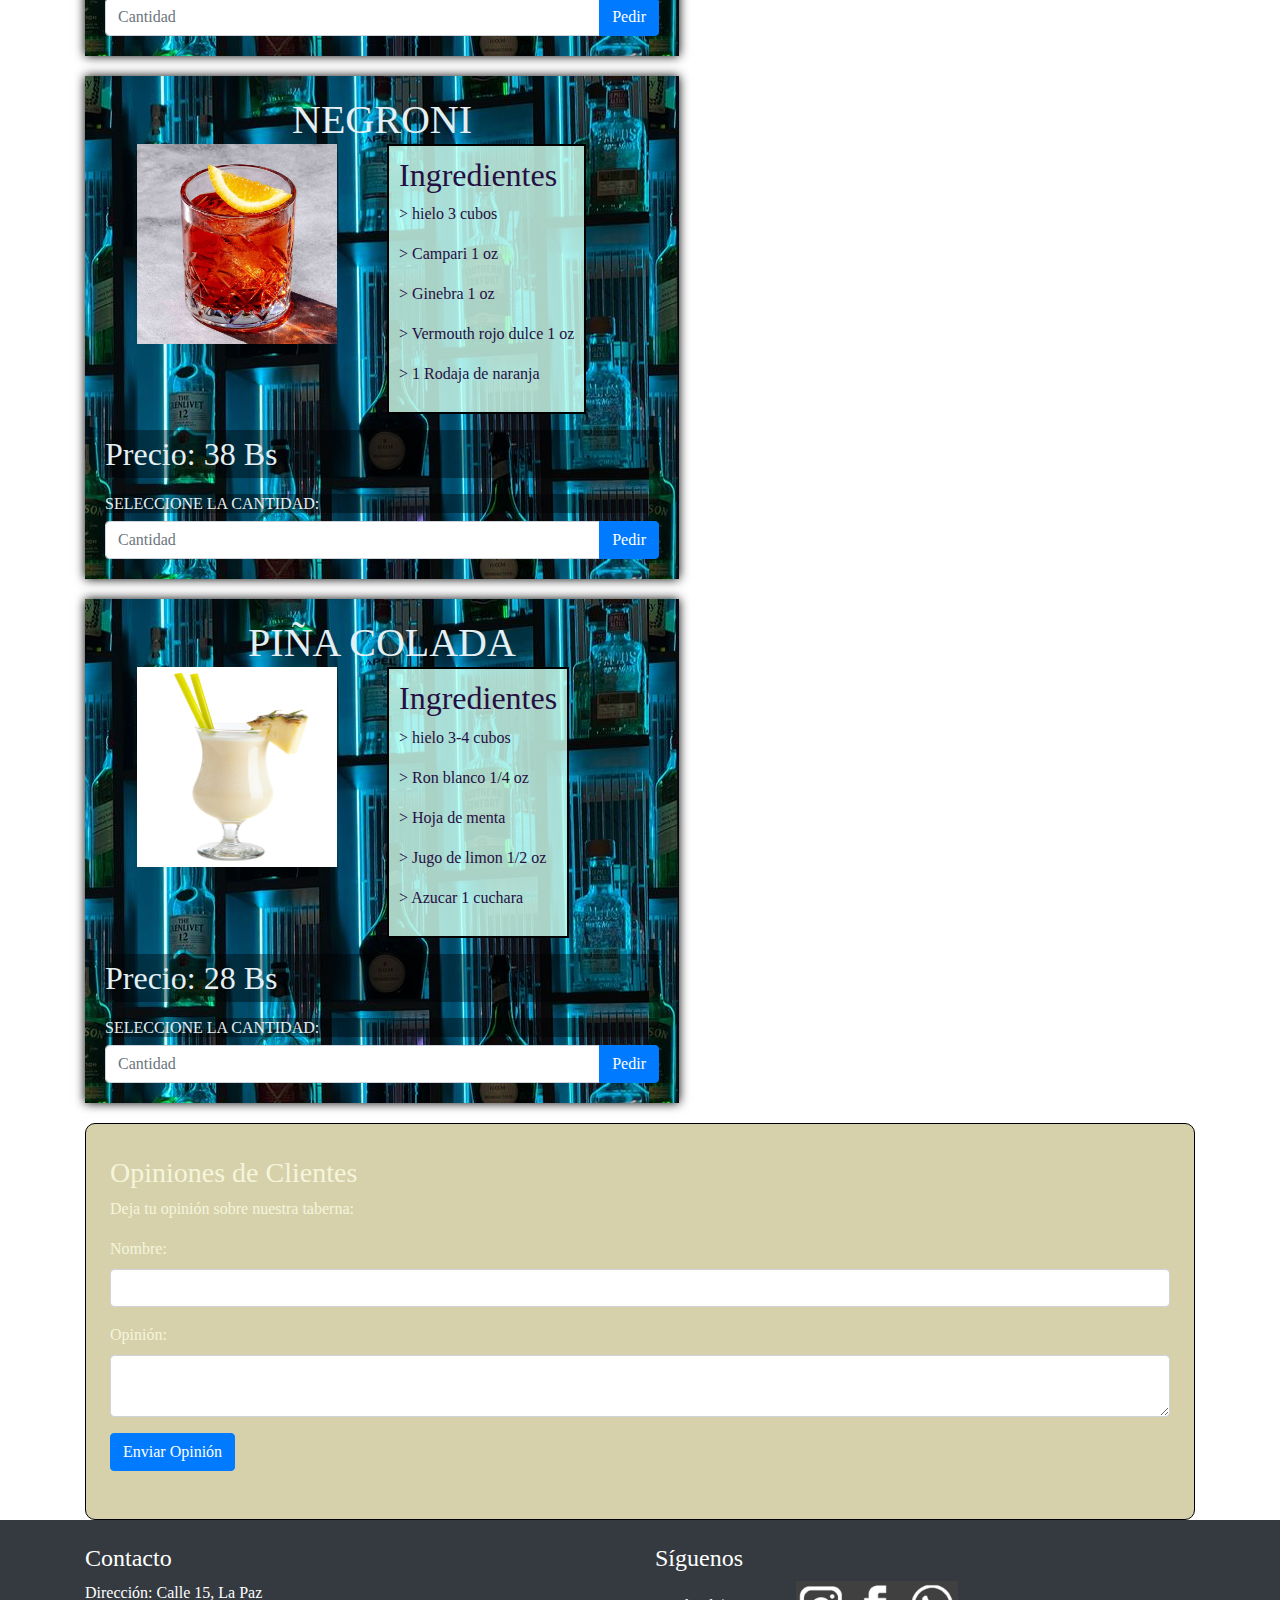
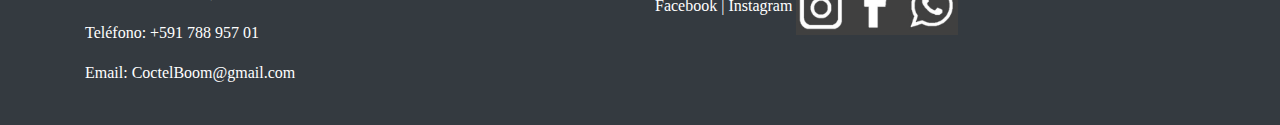
<file: PAGINAS/tradicionales.html>
<<!DOCTYPE html>
<html lang="es">
<head>
    <meta charset="UTF-8">
    <meta name="viewport" content="width=device-width, initial-scale=1.0">
   <!-- Enlaces de Bootstrap css y java script  -->
   <link rel="stylesheet" href="https://cdn.jsdelivr.net/npm/bootstrap@5.3.0/dist/css/bootstrap.min.css">
   <script src="https://cdn.jsdelivr.net/npm/bootstrap@5.3.0/dist/js/bootstrap.bundle.min.js"></script>
<!-- Enlaces de Bootstrap java script carrito, seleccionador, boton-->
<script src="https://code.jquery.com/jquery-3.2.1.slim.min.js"></script>
<script src="https://maxcdn.bootstrapcdn.com/bootstrap/4.0.0/js/bootstrap.min.js"></script>
<!-- Enlaces de Bootstrap CSS carrito-->
<link rel="stylesheet" href="https://maxcdn.bootstrapcdn.com/bootstrap/4.0.0/css/bootstrap.min.css">
<script src="https://code.jquery.com/jquery-3.2.1.slim.min.js"></script>
<script src="https://maxcdn.bootstrapcdn.com/bootstrap/4.0.0/js/bootstrap.min.js"></script>

<link rel="stylesheet" href="https://maxcdn.bootstrapcdn.com/bootstrap/4.0.0/css/bootstrap.min.css">
<!-- Enlaces hacia las carpetas de css y java script--> 
<link rel="stylesheet" href="../CSS/style2.css">
<link rel="stylesheet" href="../CSS/style3.css">
    <title>Taberna COCTEL BOOM</title>
</head>
<body>
    <style>
                    .popup {
                           z-index: 9999;
                           display: none;
                           position: fixed;
                           top: 0;
                           left: 0;
                           width: 100%;
                           height: 100%;
                           background-color: rgba(0, 0, 0, 0.7); /* Fondo semitransparente */
                         }
                         
                         .popup-contenido {
                           position: absolute;
                           top: 50%;
                           left: 50%;
                           transform: translate(-50%, -50%);
                           background-color: #688bff; /* Color de fondo de la ventana emergente */
                           padding: 20px;
                           text-align: center;
                         }
                         
                         #cerrarPopup {
                           background-color: #0e022f; /* Color del botón de cierre */
                           color: #fff;
                           border: none;
                           padding: 10px 20px;
                           cursor: pointer;
                           margin-top: 10px;
                         }
               </style>
               <div class="cont-1">
                <header>
                    <h1>Taberna "COCTEL BOOM"</h1>
                    <h1>Cocteles Tradicionales</h1>
                </header>
                    <nav class="navbar-1">
                        <a href="../PAGINAS/menu.html"><<- Regresar Atrás</a>
                    </nav>
                </div>
                      
                   <main class="container">
                           <section class="bum">
                           <div class="row">
                               <div class="col-md-6">
                                   <div class="menu-item">
                                    <h1>DAIQUIRI</h1>
                                    <ul>
                                    <li>    
                                    <img src="../IMG/tradicionales/daiquri.jpg" alt="Cóctel 1">
                                 </li>
                                    <li class="fa">
                                     <h2>Ingredientes</h2> 
                                     <p> > hielo 3-4 cubos </p>
                                     <p> > Ron Blanco 1 1/2 oz </p>
                                     <p> > Limon 3/4 oz </p>
                                     <p> > Almibar 1/2 oz </p>
                                </li>
                                </ul>
                                   <p class="pre">Precio: 32 Bs</p>
                                   <h6>SELECCIONE LA CANTIDAD:</h6>
                                   <div class="input-group">
                                       <input type="number" class="form-control cantidadInput" placeholder="Cantidad" min="1" max="100">
                                       <div class="input-group-append">
                                           <button class="btn btn-primary agregar-al-carrito">Pedir</button>
                                       </div>
                                   </div>
                               </div>
               
                   <div class="menu-item">
                    <h1>MARGARTA</h1>
                    <ul>
                        <li>
                 <img src="../IMG/tradicionales/margarita-web.jpg" alt="Cóctel 4">
                </li>
                 <li class="fa">
                    <h2>Ingredientes</h2>
                    <p> > hielo 3-4 cubos </p>
                    <p> > tEQUILA 1oz </p>
                    <p> > Licor triple sec 3/4 oz </p>
                    <p> > Jugo de limon 1/2 oz </p>
                </li>                  
                </ul>     
                               <p class="pre">Precio: 35 Bs</p>
                               <h6>SELECCIONE LA CANTIDAD:</h6>
                               <div class="input-group">
                                   <input type="number" class="form-control cantidadInput" placeholder="Cantidad" min="1" max="100">
                                   <div class="input-group-append">
                                       <button class="btn btn-primary agregar-al-carrito">Pedir</button>
                                   </div>
                               </div>
                           </div>
               
                           <div class="menu-item">
                            <h1>MOJITO</h1>
                            <ul>
                                <li>
                            <img src="../IMG/tradicionales/mojito.jpg" alt="Cóctel 4">
                            </li>
                            <li class="fa">
                            <h2>Ingredientes</h2>
                            <p> > hielo 3-4 cubos </p>
                            <p> > Ron blanco 1/4 oz </p>
                            <p> > Hoja de menta </p>
                            <p> > Jugo de limon 1/2 oz </p>
                            <p> > Azucar 1 cuchara </p>
                        </li>
                        </ul>
                               <p class="pre">Precio: 30 Bs</p>
                               <h6>SELECCIONE LA CANTIDAD:</h6>
                               <div class="input-group">
                                   <input type="number" class="form-control cantidadInput" placeholder="Cantidad" min="1" max="100">
                                   <div class="input-group-append">
                                       <button class="btn btn-primary agregar-al-carrito">Pedir</button>
                                   </div>
                               </div>
                           </div>
               
                           <div class="menu-item">
                            <h1>NEGRONI</h1>
                            <ul>
                                <li>
                            <img src="../IMG/tradicionales/negroni.jpg" alt="Cóctel 4">
                            </li>
                            <li class="fa">
                            <h2>Ingredientes</h2>
                            <p> > hielo 3 cubos </p>
                            <p> > Campari 1 oz </p>
                            <p> > Ginebra 1 oz </p>
                            <p> > Vermouth rojo dulce 1 oz </p>
                            <p> > 1 Rodaja de naranja  </p>
                        </li> 
                        </ul>
                               <p class="pre">Precio: 38 Bs</p>
                               <h6>SELECCIONE LA CANTIDAD:</h6>
                               <div class="input-group">
                                   <input type="number" class="form-control cantidadInput" placeholder="Cantidad" min="1" max="100">
                                   <div class="input-group-append">
                                       <button class="btn btn-primary agregar-al-carrito">Pedir</button>
                                   </div>
                               </div>
                           </div>
               
                           <div class="menu-item">
                            <h1>PIÑA COLADA</h1>
                            <div class="di">
                                <ul>
                                    <li>
                                <img src="../IMG/tradicionales/piña colada.jpg"  alt=" ">
                            </li>
                                <li class="fa">
                            <h2>Ingredientes</h2>
                            <p> > hielo 3-4 cubos </p>
                            <p> > Ron blanco 1/4 oz </p>
                            <p> > Hoja de menta </p>
                            <p> > Jugo de limon 1/2 oz </p>
                            <p> > Azucar 1 cuchara </p>
                        </li>
                    </ul>
                               <p class="pre">Precio: 28 Bs</p>
                               <h6>SELECCIONE LA CANTIDAD:</h6>
                               <div class="input-group">
                                   <input type="number" class="form-control cantidadInput" placeholder="Cantidad" min="1" max="100">
                                   <div class="input-group-append">
                                       <button class="btn btn-primary agregar-al-carrito">Pedir</button>
                                   </div>
                               </div>
                           </div>
                    </div>
                   </div>
                    <div class="col-md-6">
                       <div class="cuadrado">
                           <div class="carrito">
                               <h2 class="header-car">Tu Pedido</h2>
                               <ul class="list-group carrito-items" id="casilla">
                                   <!-- Los elementos seleccionados se mostrarán aquí -->
                               </ul>
                               <p id="casilla-tot">Total: <span class="carrito-precio-total">Bs 0.00</span></p>
                               <button class="btn btn-primary pagar">Enviar Pedido</button>
                           </div>
                       </div>
                   </div>
               
               </section>
               
               
                   <div id="popup" class="popup">
                       <div class="popup-contenido">
                         <p>Tu pedido ha sido realizado con éxito. <br> ¡Gracias por tu compra!</p>
                         <button id="cerrarPopup">Aceptar</button>
                       </div>
                     </div>
               </main>
               
                   
               <div class="container testimonial-section">
                   <div class="testimonial-box p-4">
                       <h3 class="mt-2">Opiniones de Clientes</h3>
                       <p>Deja tu opinión sobre nuestra taberna:</p>
                       <form id="testimonial-form">
                           <div class="form-group">
                               <label for="nombre">Nombre:</label>
                               <input type="text" id="nombre" name="nombre" class="form-control">
                           </div>
                           <div class="form-group">
                               <label for="opinion">Opinión:</label>
                               <textarea id="opinion" name="opinion" class="form-control"></textarea>
                           </div>
                           <button type="submit" class="btn btn-primary">Enviar Opinión</button>
                       </form>
                       <div class="testimonials mt-4">
                           <!-- Aquí se mostrarán las opiniones de los clientes -->
                       </div>
                   </div>
               </div>
               
               
                   <script>
                       $(document).ready(function () {
                        const carrito = [];
                        let precioTotal = 0;
                        let popup = document.getElementById('popup');
                        const cerrarPopupBtn = document.getElementById('cerrarPopup');
                        const carritoPrecioTotal = document.querySelector('.carrito-precio-total'); // Elemento que muestra el total
                    
                        $('.agregar-al-carrito').on('click', function () {
                        const item = $(this).closest('.menu-item');
                        const titulo = item.find('h1').text();
                        const precioText = item.find('p').text();
                        const precioMatch = precioText.match(/([\d.]+) Bs/);
                        
                        if (precioMatch) {
                            const precio = parseFloat(precioMatch[1]);
                            const cantidad = parseInt(item.find('.cantidadInput').val());
                            // Agregar el elemento al carrito
                            carrito.push({ titulo, precio, cantidad });
                            // Actualizar el precio total
                            precioTotal += precio * cantidad;
                            // Mostrar el carrito actualizado
                            actualizarCarrito();
                            // Limpiar el valor de cantidad
                            item.find('.cantidadInput').val(1);
                        }
                    });
                    
                    $('.pagar').on('click', function () {
                        // Mostrar el cuadro de diálogo de confirmación con el total a pagar
                        const confirmacion = confirm(`¿Estás listo para confirmar tu pedido?\n \nTOTAL A PAGAR: Bs ${precioTotal.toFixed(2)}`);
                    
                        if (confirmacion) {
                            // Muestra la ventana emergente personalizada vacía
                            popup.style.display = 'block';
                        } else {
                            // Si el usuario cancela, reiniciar el carrito y el precio total
                            carrito.length = 0;
                            precioTotal = 0;
                            actualizarCarrito();
                        }
                    });
                        // Ocultar la ventana emergente al hacer clic en el botón de cierre
                        cerrarPopupBtn.addEventListener('click', () => {
                            popup.style.display = 'none';
                    
                            window.location.href = '../index.html';
                    
                            carrito.length = 0;
                            precioTotal = 0;
                            actualizarCarrito();
                        });
                    //funcion del carrito para mostrar
                        function actualizarCarrito() {
                        const carritoItems = $('.carrito-items');
                        carritoItems.empty();
                    
                        carrito.forEach(item => {
                            carritoItems.append(`<li class="list-group-item">${item.titulo} ~cantidad [${item.cantidad}] </li>`);
                        });
                    
                        carritoPrecioTotal.textContent = ` Bs ${precioTotal.toFixed(2)}`;
                    }
                    });
                    
                        </script>
                   
                   <!-- JavaScript para los comentarios de los clientes -->
                   <script>
                       const testimonialForm = document.getElementById("testimonial-form");
                       const testimonials = document.querySelector(".testimonials");
                   
                       testimonialForm.addEventListener("submit", function (event) {
                           event.preventDefault();
                   
                           const nombre = document.getElementById("nombre").value;
                           const opinion = document.getElementById("opinion").value;
                   
                           const testimonialItem = document.createElement("div");
                           testimonialItem.classList.add("testimonial-item");
                           testimonialItem.innerHTML = `<p><strong>${nombre}:</strong> ${opinion}</p>`;
                           testimonials.appendChild(testimonialItem);
                           // Limpia el formulario
                           testimonialForm.reset();
                   
                           // Guarda la opinión en localStorage
                           const savedTestimonials = JSON.parse(localStorage.getItem("testimonials")) || [];
                           savedTestimonials.push({ nombre, opinion });
                           localStorage.setItem("testimonials", JSON.stringify(savedTestimonials));
                       });
                   
                       // Cargar opiniones almacenadas en localStorage al cargar la página
                       window.addEventListener("load", function () {
                           const savedTestimonials = JSON.parse(localStorage.getItem("testimonials")) || [];
                   
                           savedTestimonials.forEach(function (testimonial) {
                               const testimonialItem = document.createElement("div");
                               testimonialItem.classList.add("testimonial-item");
                               testimonialItem.innerHTML = `<p><strong>${testimonial.nombre}:</strong> ${testimonial.opinion}</p>`;
                               testimonials.appendChild(testimonialItem);
                           });
                       });
                   </script>


<footer class="bg-dark text-white py-4">
    <div class="container">
        <div class="row">
            <div class="col-md-6">
                <h4>Contacto</h4>
                <p>Dirección: Calle 15, La Paz</p>
                <p>Teléfono: +591 788 957 01</p>
                <p>Email: CoctelBoom@gmail.com</p>
            </div>
            <div class="col-md-6">
                <h4>Síguenos</h4>
                <a href="#" target="_blank" class="text-white">Facebook</a> |
                <a href="#" target="_blank" class="text-white">Instagram</a>
            <img class="cap-img" src="../IMG/Captura55555.JPG" alt="">
            </div>
        </div>
    </div>
</footer>
    

</body>
</html>
</file>
<file: styles.css>
/* Estilos generales */
html, body {
    height: 100%;
    margin: 0;
    padding: 0;
    font-family:'Times New Roman', Times, serif;
}

.container {
    display: flex;
    flex-direction: column;
    align-items: center;
    justify-content: center;
    height: 100%;
    background-size: cover;
    background-image: url('IMG/fonttt3.jpg');
}

/* Estilos para la imagen de fondo */
.background-image {
    background-color: rgba(0, 0, 0, 0.5); /* Fondo semitransparente */
    padding: 20px;
    text-align: center;
    max-width: 600px; /* Ajusta el ancho máximo según tus preferencias */
    border-radius: 20px;
}

/* Estilos para el logo */
.logo img {
    max-width: 500px; /* Tamaño máximo del logo */
    transition: transform 0.3s ease;
}
.logo img:hover{
    transform: scale(1.05);
}

/* Estilos para el texto */
h1 {
    color: #d4d1d1; /* Color del texto */
    font-size: 24px; /* Tamaño del texto */
    margin-top: 10px; /* Espacio entre el logo y el texto */
}

/* Estilos para dispositivos móviles */
@media (max-width: 768px) {
    .container {
        padding: 10px; /* Ajusta el espacio en dispositivos más pequeños */
    }

    .background-image {
        max-width: 90%; /* Ajusta el ancho máximo en dispositivos más pequeños */
    }
}
</file>
<file: CSS/style2.css>
body {
    background: url('../IMG/barc.jpg') no-repeat center center fixed;
    background-size: cover;
    font-family:Georgia, 'Times New Roman', Times, serif;
}

header {
    text-align: center;
    background-color: #1a0b029c; /* Color de fondo del encabezado */
    color: #fbffee; /* Color del texto del encabezado */
    padding: 20px;
    margin-bottom: 25px;
    box-shadow: 0px 5px 10px rgb(255, 252, 158);
}
h1 {
    margin: 0;
}

    .menu-item {
        margin-bottom: 20px;
        background-image: url(../IMG/fondo4.jpg);
        padding: 20px;
        box-shadow: 0px 0px 10px rgb(0, 0, 0);
        color: #e4eff3;
        font-size: 2em;
        width: 950px; 
        height: auto; 
        max-width: 110%; 
        overflow: hidden;
        box-sizing: border-box;
    }
    h1 {
        text-align: center;}
    .menu-item img {
        width: 200px;
        height: 200px;
        float: left;
        margin-right: 30px;
    }
    .pre{
        background-color: rgba(0, 0, 0, 0.385);
        font-size: 1em;
      
    }
    h6{
        background-color: #00000065;
    }
    .fa {
        margin-left: 20px;
        border: 2px solid rgb(0, 0, 0);
        padding: 10px;
        background-color: rgba(206, 255, 239, 0.818);
        color: rgb(38, 15, 66);
        font-family: Georgia, 'Times New Roman', Times, serif;
        font-size: 1em;
    }
    
    ul {
        display: flex;
        list-style: none;
        font-size: 0.5em;
    }
    
    
/* seccion carrito  */
.bum {
    display: flex; 
    justify-content: space-between;
}
.header-car{
    background: #261f07a0;
    color: #e4eff3;
}
.cuadrado {
    box-shadow: 0px 0px 10px rgb(0, 0, 0);
    font-size: 2em;
    border: 1px solid #000000;
    width: 100%;
    background-color: rgba(243, 255, 164, 0.507);
    border-radius: 10px;
    margin-top: 30px;
    padding: 10px; /* Espacio dentro del cuadrado */
margin-left: 50px;
}

/*formulario para opiniones del cliente*/

.testimonial-box {
    background-color: rgba(133, 118, 2, 0.333); /* Color de fondo del cuadro */
    border: 1px solid #000000; /* Borde del cuadro */
    padding: 20px; /* Espacio dentro del cuadro */
    border-radius: 10px; /* Bordes redondeados */
    margin: 25px 0 25ox 0;
    color: beige;
}
.col-md-4{
    background-color: rgba(73, 71, 71, 0.409); /* Color de fondo del cuadro */
    border: 1px solid #040303; /* Borde del cuadro */
    padding: 20px; /* Espacio dentro del cuadro */
    border-radius: 10px;
    margin-bottom: 50px;
}
.cap-img{
    width: 30%;

}


@media screen and (max-width: 768px) {
    .contenedor {
      display: block;
    }
    .cuadrado{
        width: auto;
        height: auto;
        margin-left: 1px;
        margin-right: 50px;
        margin-bottom: 20px;
    }
    .menu-item{
        width: auto;
        height: auto;
    }
    .contenedor-items{
        width: 100% !important;
    }
    .carrito{
        width: 100%;
    }
  }
</file>
<file: CSS/style3.css>
.navbar-1{
    background-color:rgba(249, 255, 230, 0.648) ;
    position: absolute;
    top: 30px;
border-radius: 10px;
color: aliceblue;
font-size: 1em;
text-decoration: none;
}
.navbar-1 a:hover{
    color: azure;
    background-color: black;
    border: 2px solid beige;
}
.navbar-1 a {
    font-size: 1.5em;
    text-decoration: none; /* Elimina el subrayado */
    color: #4c0303; /* Cambia el color del texto a rojo (#FF0000) */
}
</file>
